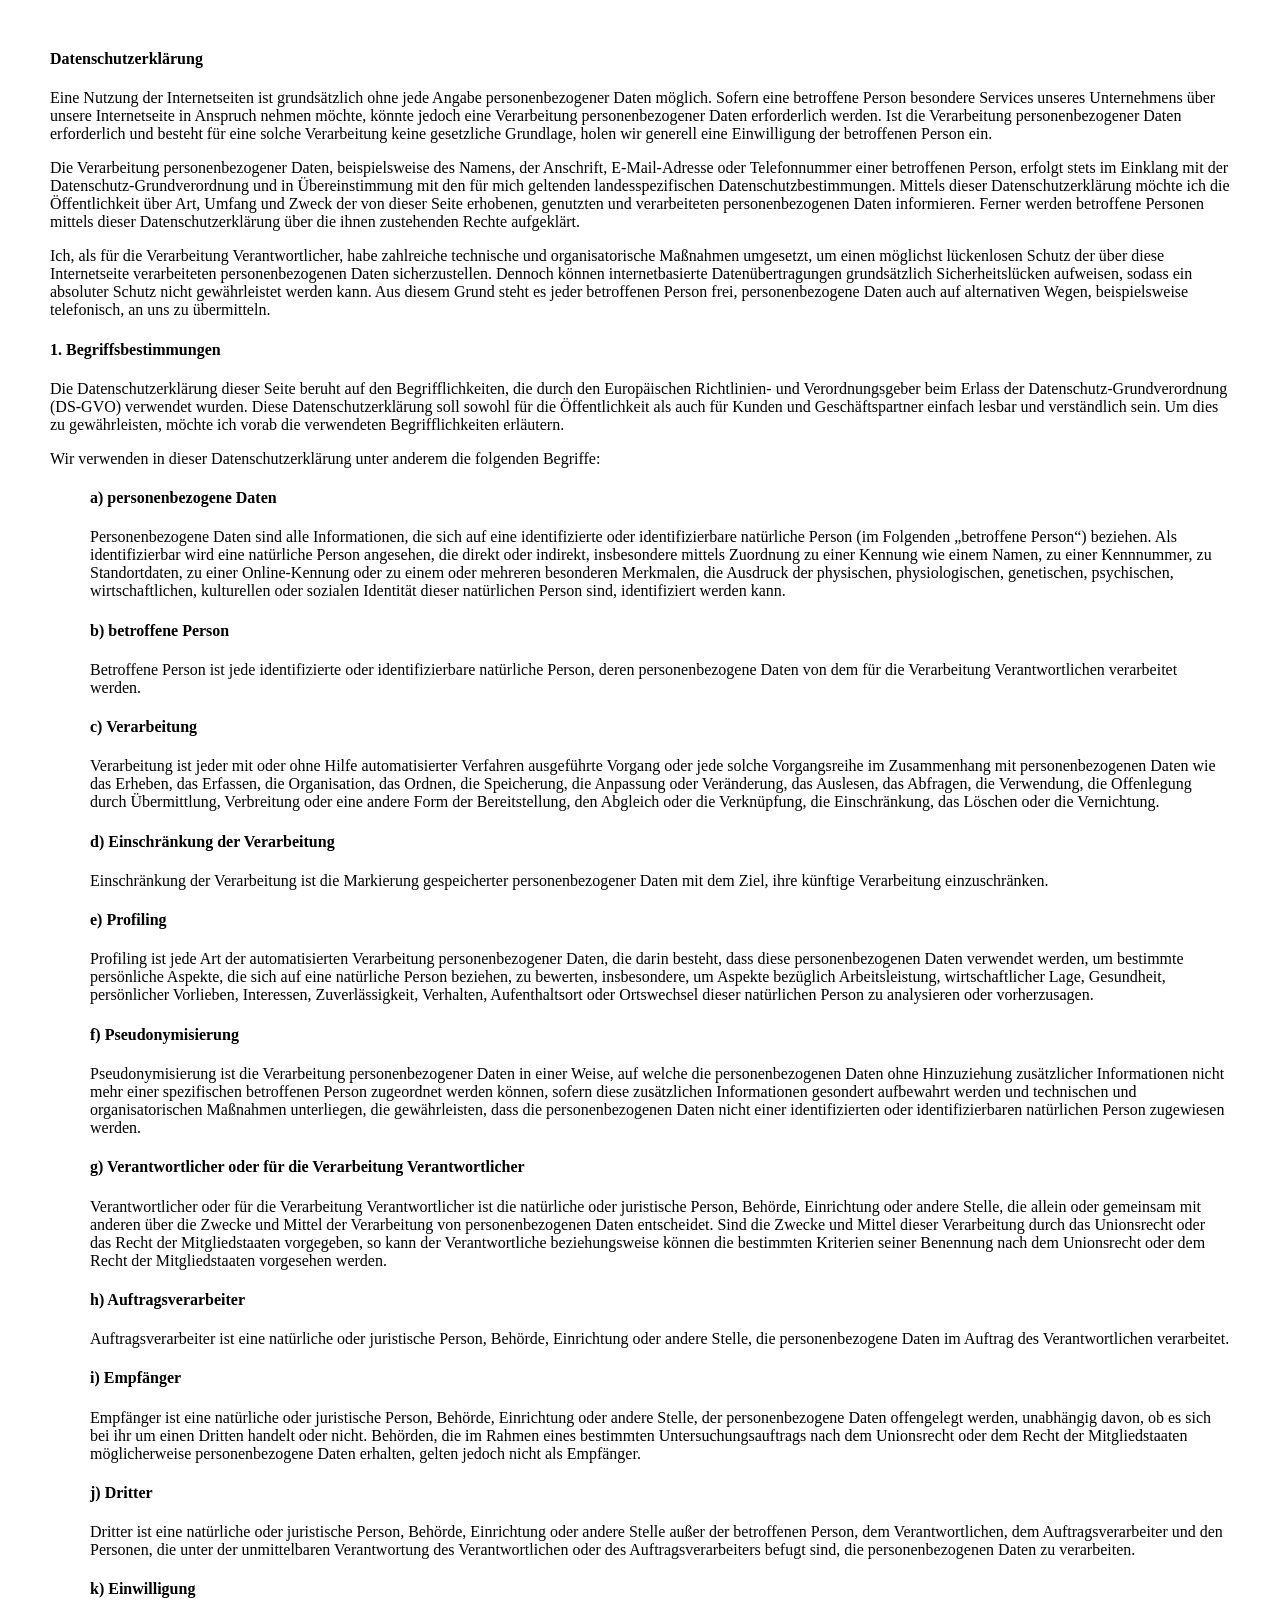
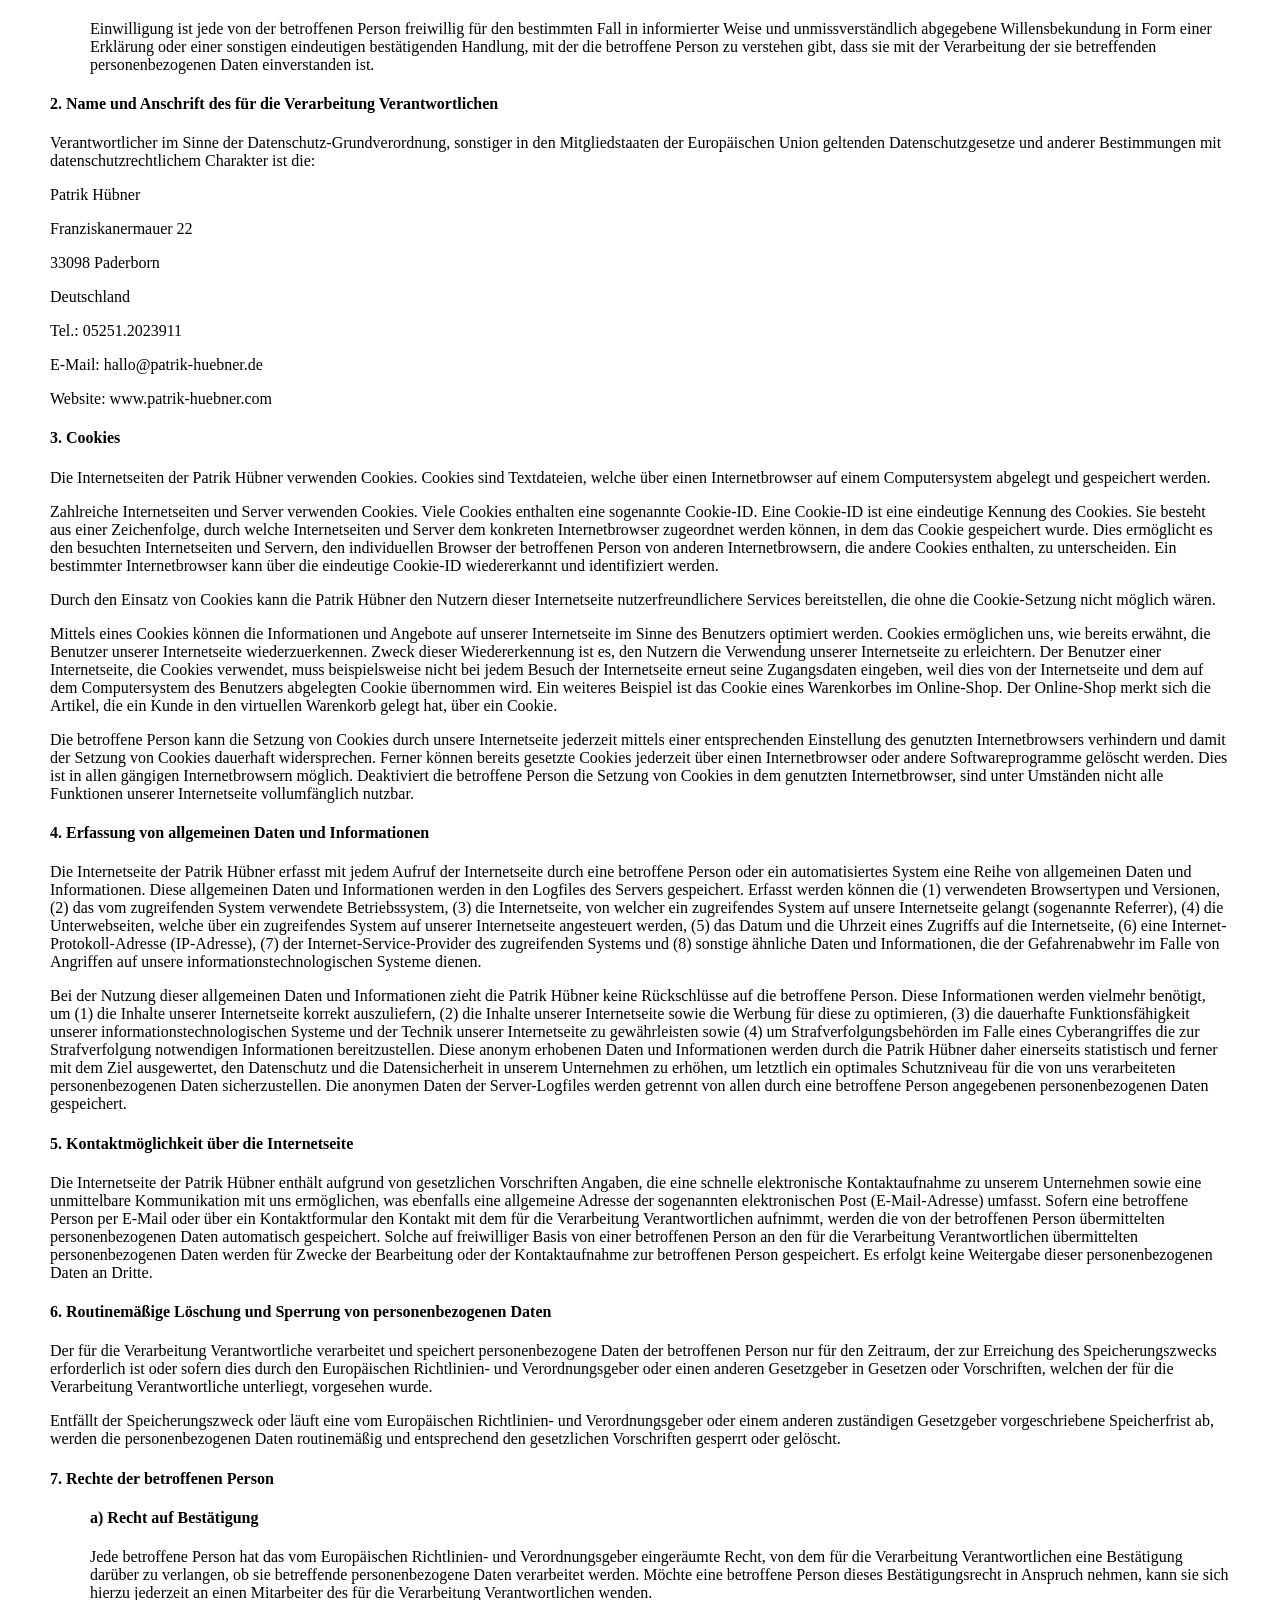
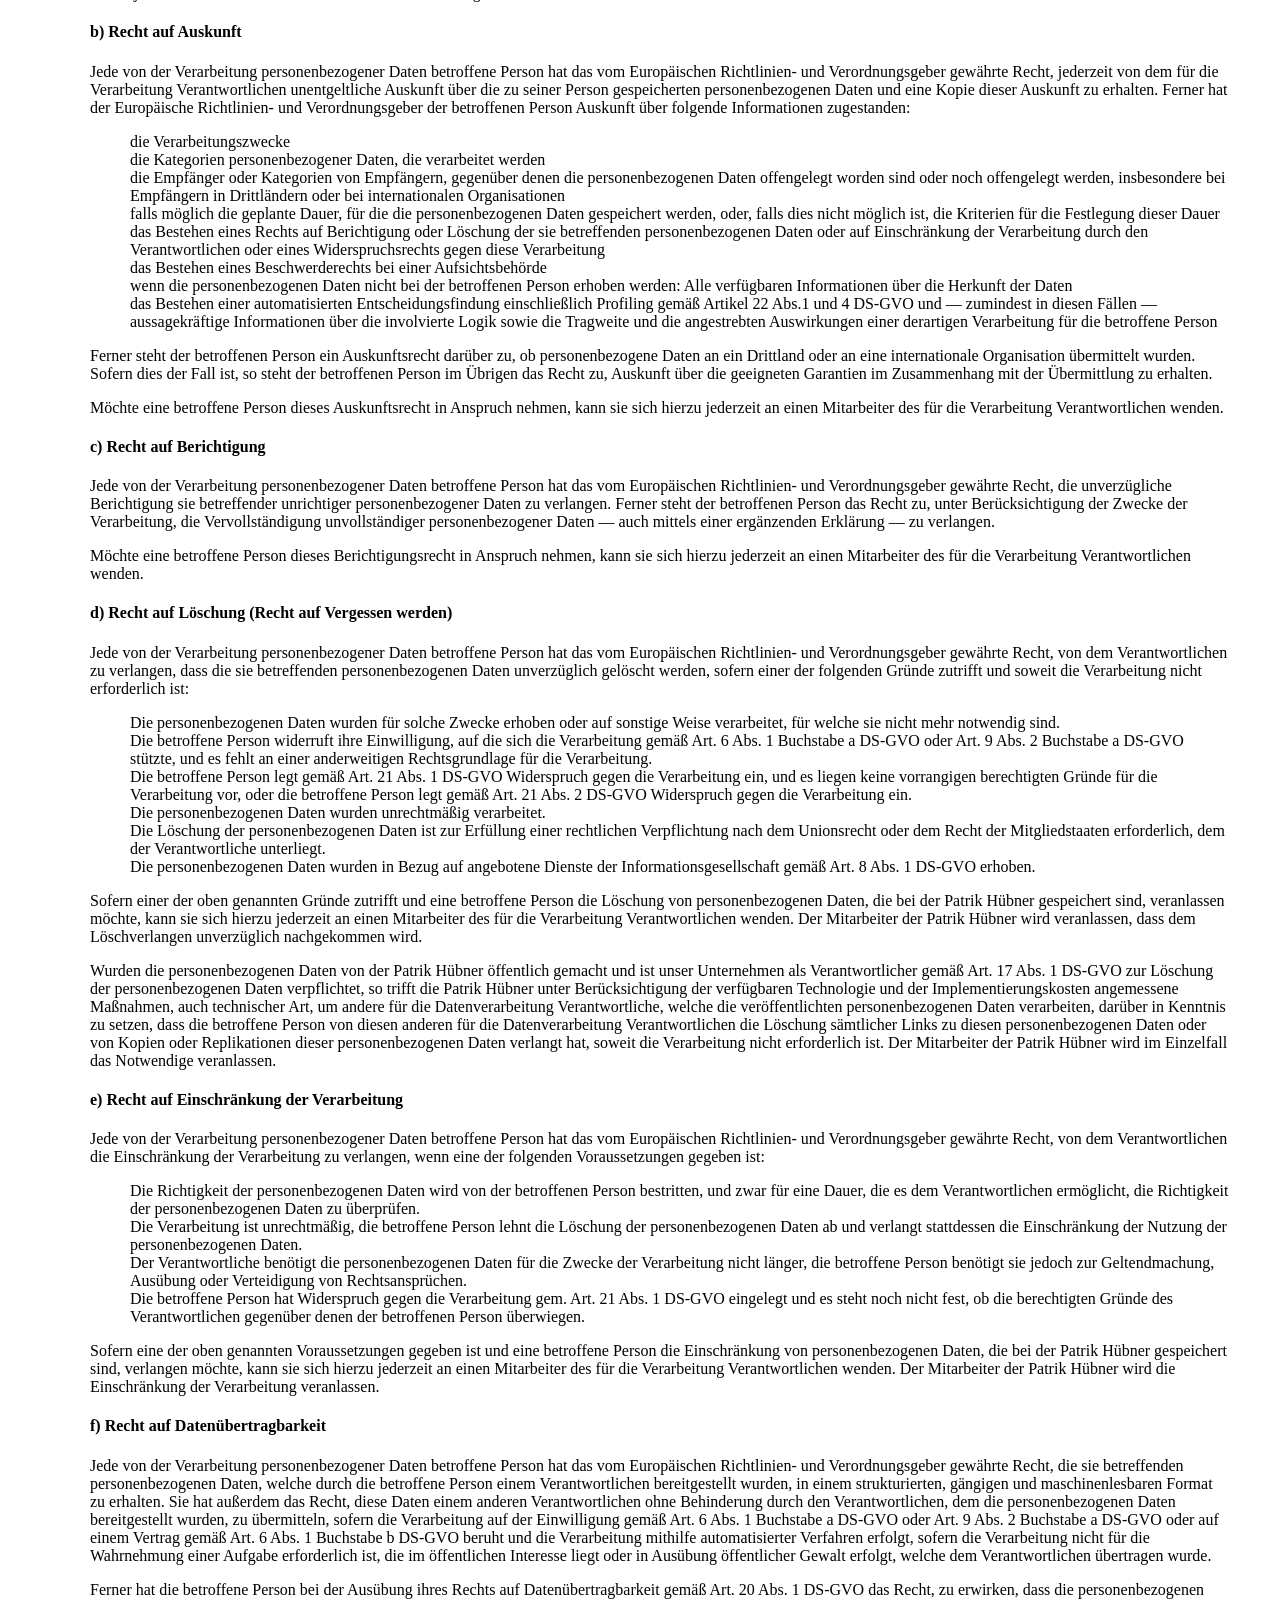
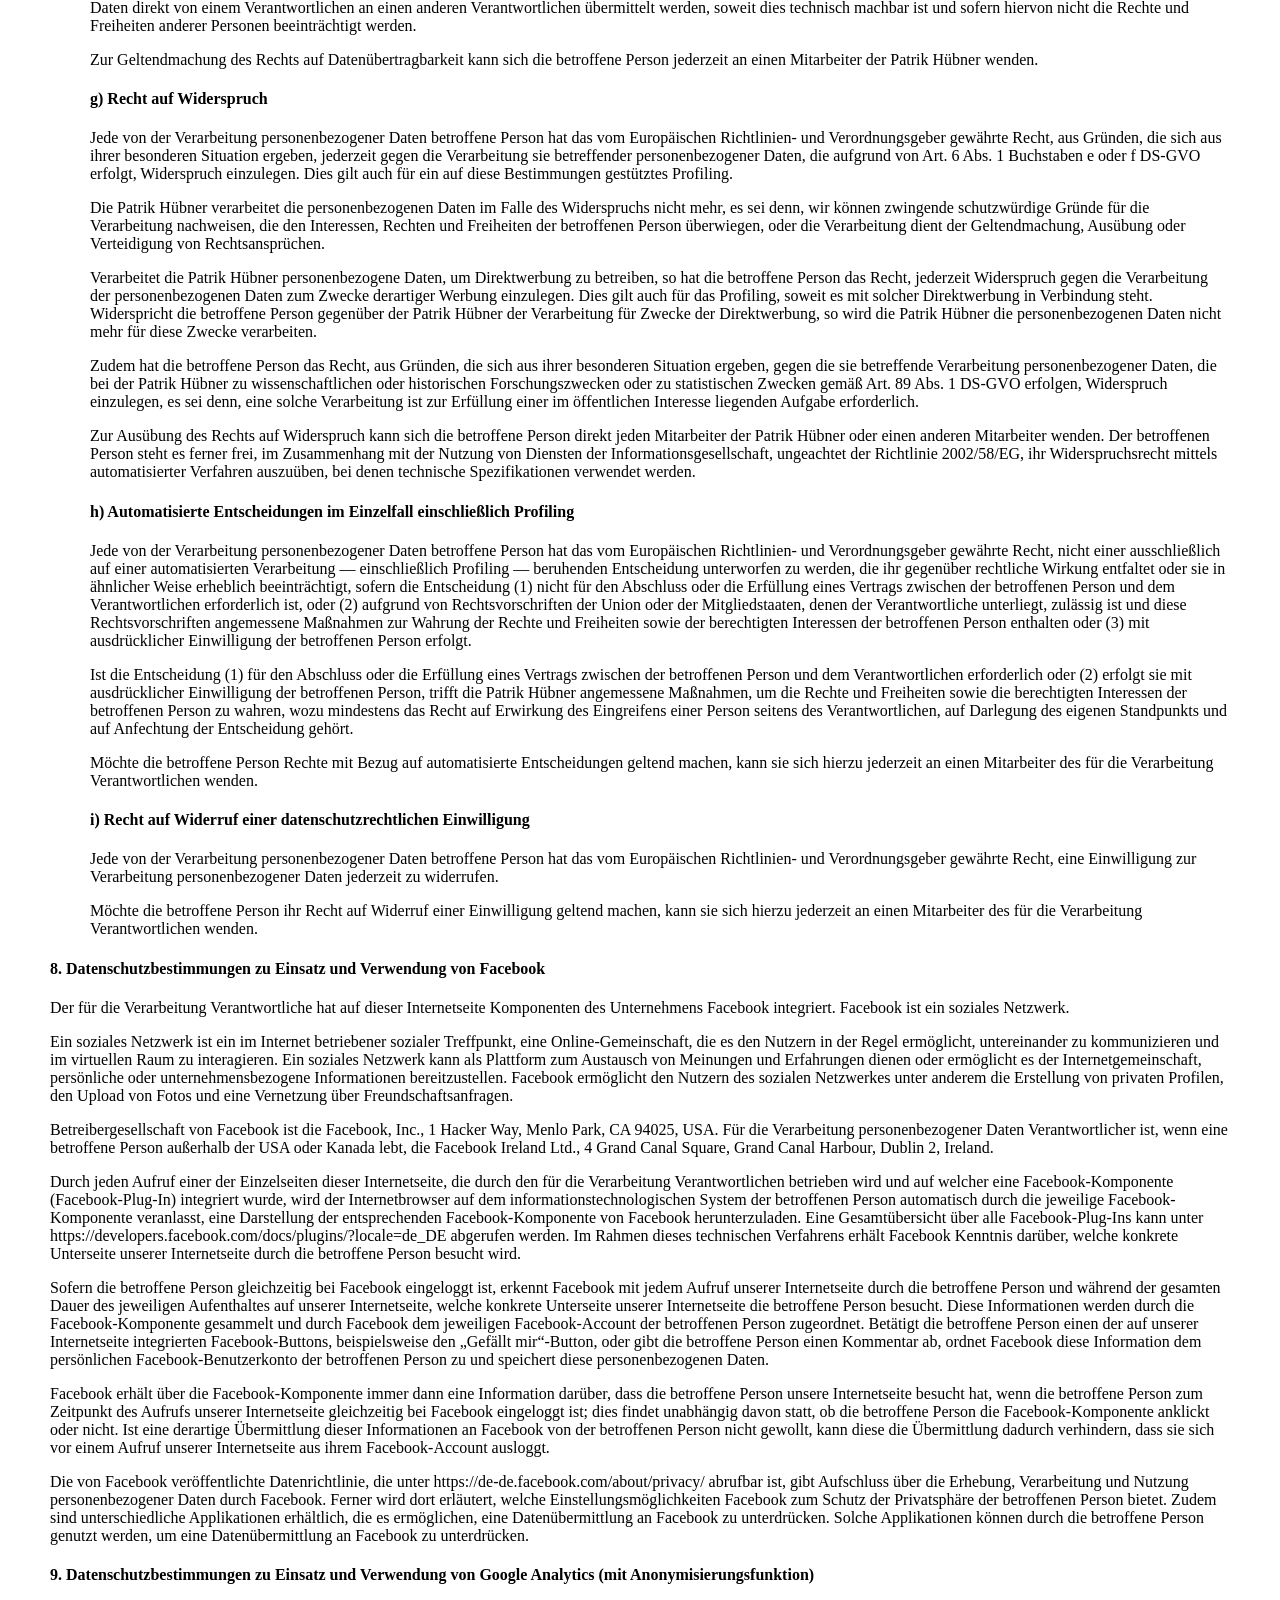
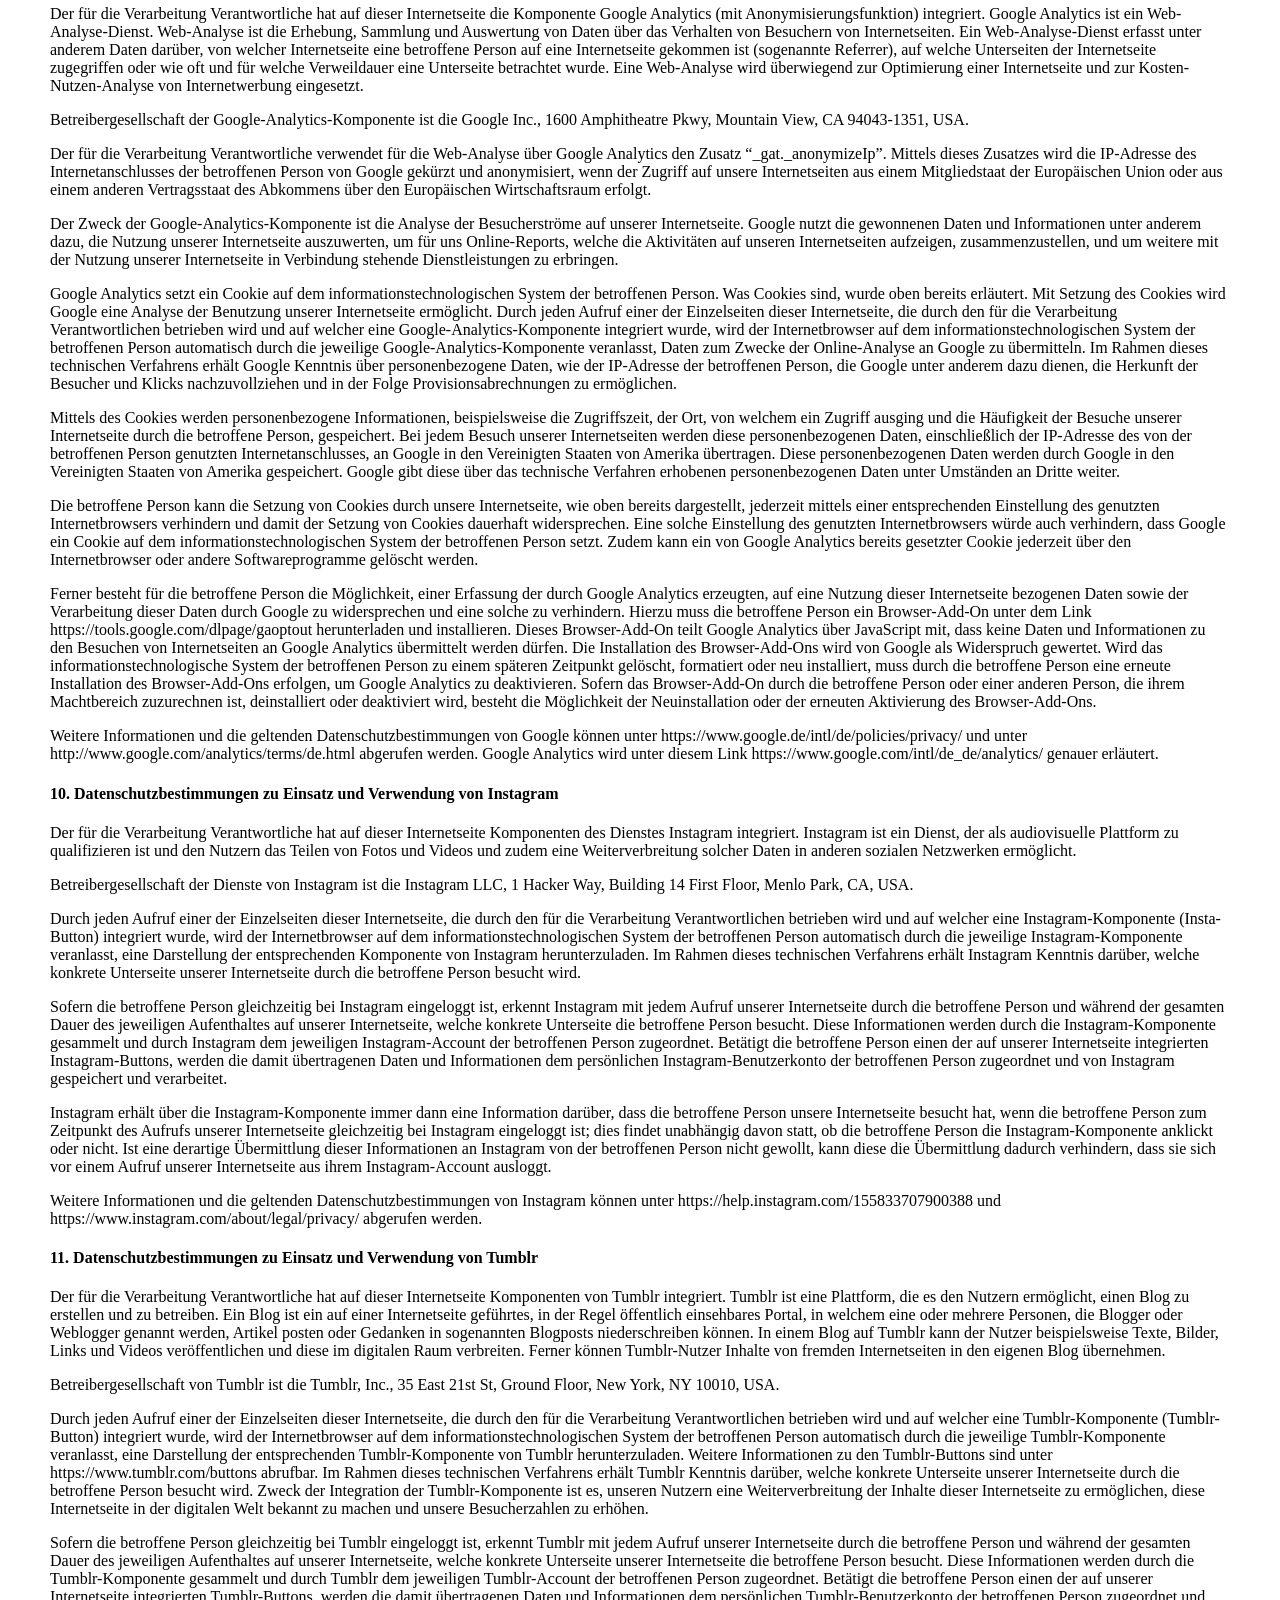
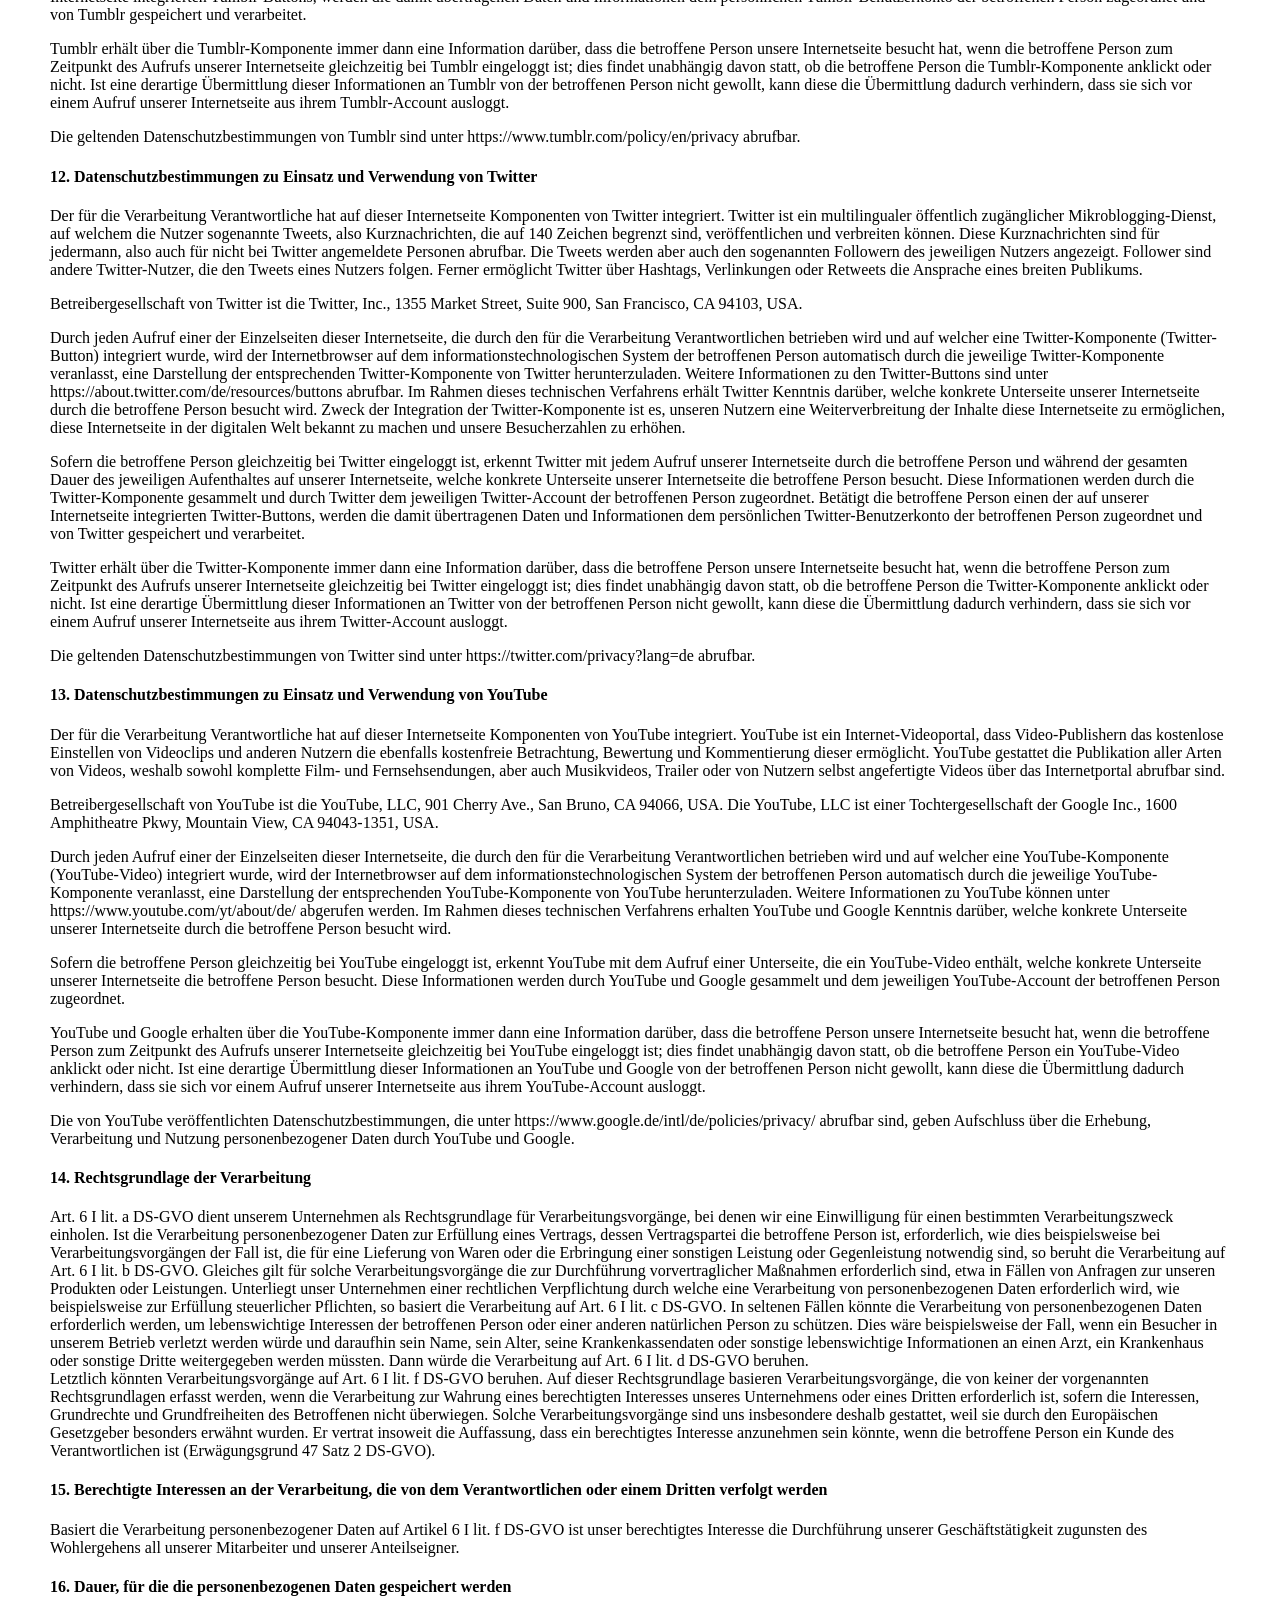
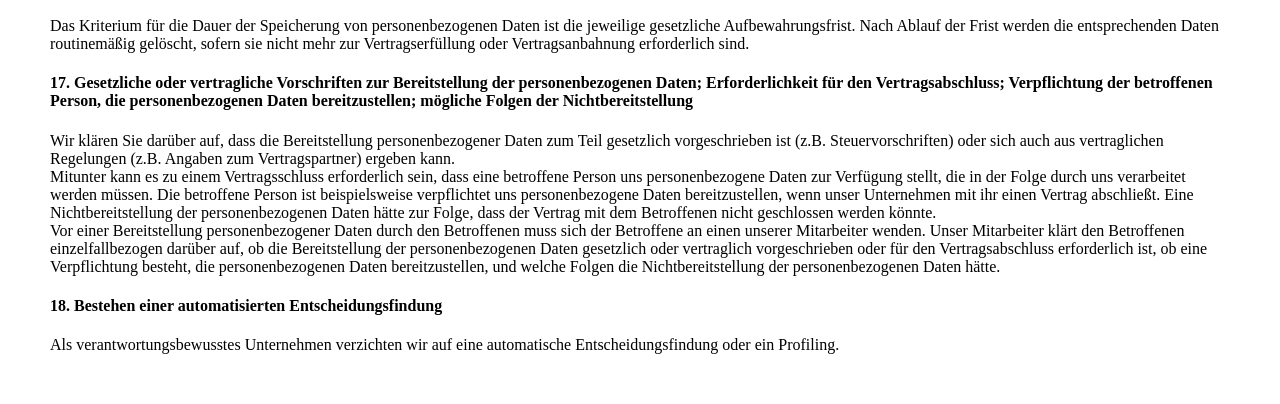
<file: datenschutz.html>
<!DOCTYPE html>
<html lang="en">


<!-- Mirrored from shutdown.gallery/datenschutz.html by HTTrack Website Copier/3.x [XR&CO'2014], Sun, 12 Apr 2026 15:52:36 GMT -->
<head>
    <meta charset="UTF-8">
    <meta http-equiv="Cache-control" content="max-age=0, no-cache, no-store, must-revalidate">
    <meta name="viewport" content="width=device-width, initial-scale=1.0">
    <meta http-equiv="X-UA-Compatible" content="ie=edge">
    <meta name="description" content="">
    <meta name="keywords" content="">
    <meta name="author" content="Patrik Huebner, www.patrik-huebner.com">
    <meta property="og:image" content="assets/images/APP_icons/openGraphImage.jpg" />
    <link rel="apple-touch-icon" sizes="180x180" href="assets/images/APP_icons/apple-touch-icon.png">
    <link rel="icon" type="image/png" href="assets/images/APP_icons/favicon-96x96.png" sizes="96x96">
    <title>SHUTDOWN.gallery - Impressum</title>

    <style>
        html,
        body {
            background: #fff
        }
    </style>

    <link rel="stylesheet" href="static.css">
</head>

<body>
    <h4>Datenschutzerklärung</h4>
    <p>Eine Nutzung der Internetseiten ist grundsätzlich ohne jede Angabe personenbezogener Daten möglich. Sofern eine
        betroffene Person besondere Services unseres Unternehmens über unsere Internetseite in Anspruch nehmen möchte,
        könnte jedoch eine Verarbeitung personenbezogener Daten erforderlich werden. Ist die Verarbeitung
        personenbezogener Daten erforderlich und besteht für eine solche Verarbeitung keine gesetzliche Grundlage, holen
        wir generell eine Einwilligung der betroffenen Person ein.</p>
    <p>Die Verarbeitung personenbezogener Daten, beispielsweise des Namens, der Anschrift, E-Mail-Adresse oder
        Telefonnummer einer betroffenen Person, erfolgt stets im Einklang mit der Datenschutz-Grundverordnung und in
        Übereinstimmung mit den für mich geltenden landesspezifischen Datenschutzbestimmungen. Mittels dieser
        Datenschutzerklärung möchte ich die Öffentlichkeit über Art, Umfang und Zweck der von dieser Seite erhobenen,
        genutzten und verarbeiteten personenbezogenen Daten informieren. Ferner werden betroffene Personen mittels
        dieser Datenschutzerklärung über die ihnen zustehenden Rechte aufgeklärt.</p>
    <p>Ich, als für die Verarbeitung Verantwortlicher, habe zahlreiche technische und organisatorische Maßnahmen
        umgesetzt, um einen möglichst lückenlosen Schutz der über diese Internetseite verarbeiteten personenbezogenen
        Daten sicherzustellen. Dennoch können internetbasierte Datenübertragungen grundsätzlich Sicherheitslücken
        aufweisen, sodass ein absoluter Schutz nicht gewährleistet werden kann. Aus diesem Grund steht es jeder
        betroffenen Person frei, personenbezogene Daten auch auf alternativen Wegen, beispielsweise telefonisch, an uns
        zu übermitteln.</p>
    <h4>1. Begriffsbestimmungen</h4>
    <p>Die Datenschutzerklärung dieser Seite beruht auf den Begrifflichkeiten, die durch den Europäischen Richtlinien-
        und Verordnungsgeber beim Erlass der Datenschutz-Grundverordnung (DS-GVO) verwendet wurden. Diese
        Datenschutzerklärung soll sowohl für die Öffentlichkeit als auch für Kunden und Geschäftspartner einfach lesbar
        und verständlich sein. Um dies zu gewährleisten, möchte ich vorab die verwendeten Begrifflichkeiten erläutern.
    </p>
    <p>Wir verwenden in dieser Datenschutzerklärung unter anderem die folgenden Begriffe:</p>
    <ul style="list-style: none;">
        <li>
            <h4>a) personenbezogene Daten</h4>
            <p>Personenbezogene Daten sind alle Informationen, die sich auf eine identifizierte oder identifizierbare
                natürliche Person (im Folgenden „betroffene Person“) beziehen. Als identifizierbar wird eine natürliche
                Person angesehen, die direkt oder indirekt, insbesondere mittels Zuordnung zu einer Kennung wie einem
                Namen, zu einer Kennnummer, zu Standortdaten, zu einer Online-Kennung oder zu einem oder mehreren
                besonderen Merkmalen, die Ausdruck der physischen, physiologischen, genetischen, psychischen,
                wirtschaftlichen, kulturellen oder sozialen Identität dieser natürlichen Person sind, identifiziert
                werden kann.
        </li>
        <li>
            <h4>b) betroffene Person</h4>
            <p>Betroffene Person ist jede identifizierte oder identifizierbare natürliche Person, deren personenbezogene
                Daten von dem für die Verarbeitung Verantwortlichen verarbeitet werden.
        </li>
        <li>
            <h4>c) Verarbeitung</h4>
            <p>Verarbeitung ist jeder mit oder ohne Hilfe automatisierter Verfahren ausgeführte Vorgang oder jede solche
                Vorgangsreihe im Zusammenhang mit personenbezogenen Daten wie das Erheben, das Erfassen, die
                Organisation, das Ordnen, die Speicherung, die Anpassung oder Veränderung, das Auslesen, das Abfragen,
                die Verwendung, die Offenlegung durch Übermittlung, Verbreitung oder eine andere Form der
                Bereitstellung, den Abgleich oder die Verknüpfung, die Einschränkung, das Löschen oder die Vernichtung.
        </li>
        <li>
            <h4>d) Einschränkung der Verarbeitung</h4>
            <p>Einschränkung der Verarbeitung ist die Markierung gespeicherter personenbezogener Daten mit dem Ziel,
                ihre künftige Verarbeitung einzuschränken.
        </li>
        <li>
            <h4>e) Profiling</h4>
            <p>Profiling ist jede Art der automatisierten Verarbeitung personenbezogener Daten, die darin besteht, dass
                diese personenbezogenen Daten verwendet werden, um bestimmte persönliche Aspekte, die sich auf eine
                natürliche Person beziehen, zu bewerten, insbesondere, um Aspekte bezüglich Arbeitsleistung,
                wirtschaftlicher Lage, Gesundheit, persönlicher Vorlieben, Interessen, Zuverlässigkeit, Verhalten,
                Aufenthaltsort oder Ortswechsel dieser natürlichen Person zu analysieren oder vorherzusagen.
        </li>
        <li>
            <h4>f) Pseudonymisierung</h4>
            <p>Pseudonymisierung ist die Verarbeitung personenbezogener Daten in einer Weise, auf welche die
                personenbezogenen Daten ohne Hinzuziehung zusätzlicher Informationen nicht mehr einer spezifischen
                betroffenen Person zugeordnet werden können, sofern diese zusätzlichen Informationen gesondert
                aufbewahrt werden und technischen und organisatorischen Maßnahmen unterliegen, die gewährleisten, dass
                die personenbezogenen Daten nicht einer identifizierten oder identifizierbaren natürlichen Person
                zugewiesen werden.
        </li>
        <li>
            <h4>g) Verantwortlicher oder für die Verarbeitung Verantwortlicher</h4>
            <p>Verantwortlicher oder für die Verarbeitung Verantwortlicher ist die natürliche oder juristische Person,
                Behörde, Einrichtung oder andere Stelle, die allein oder gemeinsam mit anderen über die Zwecke und
                Mittel der Verarbeitung von personenbezogenen Daten entscheidet. Sind die Zwecke und Mittel dieser
                Verarbeitung durch das Unionsrecht oder das Recht der Mitgliedstaaten vorgegeben, so kann der
                Verantwortliche beziehungsweise können die bestimmten Kriterien seiner Benennung nach dem Unionsrecht
                oder dem Recht der Mitgliedstaaten vorgesehen werden.
        </li>
        <li>
            <h4>h) Auftragsverarbeiter</h4>
            <p>Auftragsverarbeiter ist eine natürliche oder juristische Person, Behörde, Einrichtung oder andere Stelle,
                die personenbezogene Daten im Auftrag des Verantwortlichen verarbeitet.
        </li>
        <li>
            <h4>i) Empfänger</h4>
            <p>Empfänger ist eine natürliche oder juristische Person, Behörde, Einrichtung oder andere Stelle, der
                personenbezogene Daten offengelegt werden, unabhängig davon, ob es sich bei ihr um einen Dritten handelt
                oder nicht. Behörden, die im Rahmen eines bestimmten Untersuchungsauftrags nach dem Unionsrecht oder dem
                Recht der Mitgliedstaaten möglicherweise personenbezogene Daten erhalten, gelten jedoch nicht als
                Empfänger.
        </li>
        <li>
            <h4>j) Dritter</h4>
            <p>Dritter ist eine natürliche oder juristische Person, Behörde, Einrichtung oder andere Stelle außer der
                betroffenen Person, dem Verantwortlichen, dem Auftragsverarbeiter und den Personen, die unter der
                unmittelbaren Verantwortung des Verantwortlichen oder des Auftragsverarbeiters befugt sind, die
                personenbezogenen Daten zu verarbeiten.
        </li>
        <li>
            <h4>k) Einwilligung</h4>
            <p>Einwilligung ist jede von der betroffenen Person freiwillig für den bestimmten Fall in informierter Weise
                und unmissverständlich abgegebene Willensbekundung in Form einer Erklärung oder einer sonstigen
                eindeutigen bestätigenden Handlung, mit der die betroffene Person zu verstehen gibt, dass sie mit der
                Verarbeitung der sie betreffenden personenbezogenen Daten einverstanden ist.
        </li>
    </ul>
    <h4>2. Name und Anschrift des für die Verarbeitung Verantwortlichen</h4>
    <p>Verantwortlicher im Sinne der Datenschutz-Grundverordnung, sonstiger in den Mitgliedstaaten der Europäischen
        Union geltenden Datenschutzgesetze und anderer Bestimmungen mit datenschutzrechtlichem Charakter ist die:</p>
    <p>Patrik Hübner</p>
    <p>Franziskanermauer 22</p>
    <p>33098 Paderborn</p>
    <p>Deutschland</p>
    <p>Tel.: 05251.2023911</p>
    <p>E-Mail: hallo@patrik-huebner.de</p>
    <p>Website: www.patrik-huebner.com</p>
    <h4>3. Cookies</h4>
    <p>Die Internetseiten der Patrik Hübner verwenden Cookies. Cookies sind Textdateien, welche über einen
        Internetbrowser auf einem Computersystem abgelegt und gespeichert werden.</p>
    <p>Zahlreiche Internetseiten und Server verwenden Cookies. Viele Cookies enthalten eine sogenannte Cookie-ID. Eine
        Cookie-ID ist eine eindeutige Kennung des Cookies. Sie besteht aus einer Zeichenfolge, durch welche
        Internetseiten und Server dem konkreten Internetbrowser zugeordnet werden können, in dem das Cookie gespeichert
        wurde. Dies ermöglicht es den besuchten Internetseiten und Servern, den individuellen Browser der betroffenen
        Person von anderen Internetbrowsern, die andere Cookies enthalten, zu unterscheiden. Ein bestimmter
        Internetbrowser kann über die eindeutige Cookie-ID wiedererkannt und identifiziert werden.</p>
    <p>Durch den Einsatz von Cookies kann die Patrik Hübner den Nutzern dieser Internetseite nutzerfreundlichere
        Services bereitstellen, die ohne die Cookie-Setzung nicht möglich wären.</p>
    <p>Mittels eines Cookies können die Informationen und Angebote auf unserer Internetseite im Sinne des Benutzers
        optimiert werden. Cookies ermöglichen uns, wie bereits erwähnt, die Benutzer unserer Internetseite
        wiederzuerkennen. Zweck dieser Wiedererkennung ist es, den Nutzern die Verwendung unserer Internetseite zu
        erleichtern. Der Benutzer einer Internetseite, die Cookies verwendet, muss beispielsweise nicht bei jedem Besuch
        der Internetseite erneut seine Zugangsdaten eingeben, weil dies von der Internetseite und dem auf dem
        Computersystem des Benutzers abgelegten Cookie übernommen wird. Ein weiteres Beispiel ist das Cookie eines
        Warenkorbes im Online-Shop. Der Online-Shop merkt sich die Artikel, die ein Kunde in den virtuellen Warenkorb
        gelegt hat, über ein Cookie.</p>
    <p>Die betroffene Person kann die Setzung von Cookies durch unsere Internetseite jederzeit mittels einer
        entsprechenden Einstellung des genutzten Internetbrowsers verhindern und damit der Setzung von Cookies dauerhaft
        widersprechen. Ferner können bereits gesetzte Cookies jederzeit über einen Internetbrowser oder andere
        Softwareprogramme gelöscht werden. Dies ist in allen gängigen Internetbrowsern möglich. Deaktiviert die
        betroffene Person die Setzung von Cookies in dem genutzten Internetbrowser, sind unter Umständen nicht alle
        Funktionen unserer Internetseite vollumfänglich nutzbar.</p>
    <h4>4. Erfassung von allgemeinen Daten und Informationen</h4>
    <p>Die Internetseite der Patrik Hübner erfasst mit jedem Aufruf der Internetseite durch eine betroffene Person oder
        ein automatisiertes System eine Reihe von allgemeinen Daten und Informationen. Diese allgemeinen Daten und
        Informationen werden in den Logfiles des Servers gespeichert. Erfasst werden können die (1) verwendeten
        Browsertypen und Versionen, (2) das vom zugreifenden System verwendete Betriebssystem, (3) die Internetseite,
        von welcher ein zugreifendes System auf unsere Internetseite gelangt (sogenannte Referrer), (4) die
        Unterwebseiten, welche über ein zugreifendes System auf unserer Internetseite angesteuert werden, (5) das Datum
        und die Uhrzeit eines Zugriffs auf die Internetseite, (6) eine Internet-Protokoll-Adresse (IP-Adresse), (7) der
        Internet-Service-Provider des zugreifenden Systems und (8) sonstige ähnliche Daten und Informationen, die der
        Gefahrenabwehr im Falle von Angriffen auf unsere informationstechnologischen Systeme dienen.</p>
    <p>Bei der Nutzung dieser allgemeinen Daten und Informationen zieht die Patrik Hübner keine Rückschlüsse auf die
        betroffene Person. Diese Informationen werden vielmehr benötigt, um (1) die Inhalte unserer Internetseite
        korrekt auszuliefern, (2) die Inhalte unserer Internetseite sowie die Werbung für diese zu optimieren, (3) die
        dauerhafte Funktionsfähigkeit unserer informationstechnologischen Systeme und der Technik unserer Internetseite
        zu gewährleisten sowie (4) um Strafverfolgungsbehörden im Falle eines Cyberangriffes die zur Strafverfolgung
        notwendigen Informationen bereitzustellen. Diese anonym erhobenen Daten und Informationen werden durch die
        Patrik Hübner daher einerseits statistisch und ferner mit dem Ziel ausgewertet, den Datenschutz und die
        Datensicherheit in unserem Unternehmen zu erhöhen, um letztlich ein optimales Schutzniveau für die von uns
        verarbeiteten personenbezogenen Daten sicherzustellen. Die anonymen Daten der Server-Logfiles werden getrennt
        von allen durch eine betroffene Person angegebenen personenbezogenen Daten gespeichert.</p>
    <h4>5. Kontaktmöglichkeit über die Internetseite</h4>
    <p>Die Internetseite der Patrik Hübner enthält aufgrund von gesetzlichen Vorschriften Angaben, die eine schnelle
        elektronische Kontaktaufnahme zu unserem Unternehmen sowie eine unmittelbare Kommunikation mit uns ermöglichen,
        was ebenfalls eine allgemeine Adresse der sogenannten elektronischen Post (E-Mail-Adresse) umfasst. Sofern eine
        betroffene Person per E-Mail oder über ein Kontaktformular den Kontakt mit dem für die Verarbeitung
        Verantwortlichen aufnimmt, werden die von der betroffenen Person übermittelten personenbezogenen Daten
        automatisch gespeichert. Solche auf freiwilliger Basis von einer betroffenen Person an den für die Verarbeitung
        Verantwortlichen übermittelten personenbezogenen Daten werden für Zwecke der Bearbeitung oder der
        Kontaktaufnahme zur betroffenen Person gespeichert. Es erfolgt keine Weitergabe dieser personenbezogenen Daten
        an Dritte.</p>
    <h4>6. Routinemäßige Löschung und Sperrung von personenbezogenen Daten</h4>
    <p>Der für die Verarbeitung Verantwortliche verarbeitet und speichert personenbezogene Daten der betroffenen Person
        nur für den Zeitraum, der zur Erreichung des Speicherungszwecks erforderlich ist oder sofern dies durch den
        Europäischen Richtlinien- und Verordnungsgeber oder einen anderen Gesetzgeber in Gesetzen oder Vorschriften,
        welchen der für die Verarbeitung Verantwortliche unterliegt, vorgesehen wurde.</p>
    <p>Entfällt der Speicherungszweck oder läuft eine vom Europäischen Richtlinien- und Verordnungsgeber oder einem
        anderen zuständigen Gesetzgeber vorgeschriebene Speicherfrist ab, werden die personenbezogenen Daten
        routinemäßig und entsprechend den gesetzlichen Vorschriften gesperrt oder gelöscht.</p>
    <h4>7. Rechte der betroffenen Person</h4>
    <ul style="list-style: none;">
        <li>
            <h4>a) Recht auf Bestätigung</h4>
            <p>Jede betroffene Person hat das vom Europäischen Richtlinien- und Verordnungsgeber eingeräumte Recht, von
                dem für die Verarbeitung Verantwortlichen eine Bestätigung darüber zu verlangen, ob sie betreffende
                personenbezogene Daten verarbeitet werden. Möchte eine betroffene Person dieses Bestätigungsrecht in
                Anspruch nehmen, kann sie sich hierzu jederzeit an einen Mitarbeiter des für die Verarbeitung
                Verantwortlichen wenden.
        </li>
        <li>
            <h4>b) Recht auf Auskunft</h4>
            <p>Jede von der Verarbeitung personenbezogener Daten betroffene Person hat das vom Europäischen Richtlinien-
                und Verordnungsgeber gewährte Recht, jederzeit von dem für die Verarbeitung Verantwortlichen
                unentgeltliche Auskunft über die zu seiner Person gespeicherten personenbezogenen Daten und eine Kopie
                dieser Auskunft zu erhalten. Ferner hat der Europäische Richtlinien- und Verordnungsgeber der
                betroffenen Person Auskunft über folgende Informationen zugestanden:</p>
            <ul style="list-style: none;">
                <li>die Verarbeitungszwecke</li>
                <li>die Kategorien personenbezogener Daten, die verarbeitet werden</li>
                <li>die Empfänger oder Kategorien von Empfängern, gegenüber denen die personenbezogenen Daten
                    offengelegt worden sind oder noch offengelegt werden, insbesondere bei Empfängern in Drittländern
                    oder bei internationalen Organisationen</li>
                <li>falls möglich die geplante Dauer, für die die personenbezogenen Daten gespeichert werden, oder,
                    falls dies nicht möglich ist, die Kriterien für die Festlegung dieser Dauer</li>
                <li>das Bestehen eines Rechts auf Berichtigung oder Löschung der sie betreffenden personenbezogenen
                    Daten oder auf Einschränkung der Verarbeitung durch den Verantwortlichen oder eines
                    Widerspruchsrechts gegen diese Verarbeitung</li>
                <li>das Bestehen eines Beschwerderechts bei einer Aufsichtsbehörde</li>
                <li>wenn die personenbezogenen Daten nicht bei der betroffenen Person erhoben werden: Alle verfügbaren
                    Informationen über die Herkunft der Daten</li>
                <li>das Bestehen einer automatisierten Entscheidungsfindung einschließlich Profiling gemäß Artikel 22
                    Abs.1 und 4 DS-GVO und — zumindest in diesen Fällen — aussagekräftige Informationen über die
                    involvierte Logik sowie die Tragweite und die angestrebten Auswirkungen einer derartigen
                    Verarbeitung für die betroffene Person</li>
            </ul>
            <p>Ferner steht der betroffenen Person ein Auskunftsrecht darüber zu, ob personenbezogene Daten an ein
                Drittland oder an eine internationale Organisation übermittelt wurden. Sofern dies der Fall ist, so
                steht der betroffenen Person im Übrigen das Recht zu, Auskunft über die geeigneten Garantien im
                Zusammenhang mit der Übermittlung zu erhalten.</p>
            <p>Möchte eine betroffene Person dieses Auskunftsrecht in Anspruch nehmen, kann sie sich hierzu jederzeit an
                einen Mitarbeiter des für die Verarbeitung Verantwortlichen wenden.
        </li>
        <li>
            <h4>c) Recht auf Berichtigung</h4>
            <p>Jede von der Verarbeitung personenbezogener Daten betroffene Person hat das vom Europäischen Richtlinien-
                und Verordnungsgeber gewährte Recht, die unverzügliche Berichtigung sie betreffender unrichtiger
                personenbezogener Daten zu verlangen. Ferner steht der betroffenen Person das Recht zu, unter
                Berücksichtigung der Zwecke der Verarbeitung, die Vervollständigung unvollständiger personenbezogener
                Daten — auch mittels einer ergänzenden Erklärung — zu verlangen.</p>
            <p>Möchte eine betroffene Person dieses Berichtigungsrecht in Anspruch nehmen, kann sie sich hierzu
                jederzeit an einen Mitarbeiter des für die Verarbeitung Verantwortlichen wenden.
        </li>
        <li>
            <h4>d) Recht auf Löschung (Recht auf Vergessen werden)</h4>
            <p>Jede von der Verarbeitung personenbezogener Daten betroffene Person hat das vom Europäischen Richtlinien-
                und Verordnungsgeber gewährte Recht, von dem Verantwortlichen zu verlangen, dass die sie betreffenden
                personenbezogenen Daten unverzüglich gelöscht werden, sofern einer der folgenden Gründe zutrifft und
                soweit die Verarbeitung nicht erforderlich ist:</p>
            <ul style="list-style: none;">
                <li>Die personenbezogenen Daten wurden für solche Zwecke erhoben oder auf sonstige Weise verarbeitet,
                    für welche sie nicht mehr notwendig sind.</li>
                <li>Die betroffene Person widerruft ihre Einwilligung, auf die sich die Verarbeitung gemäß Art. 6 Abs. 1
                    Buchstabe a DS-GVO oder Art. 9 Abs. 2 Buchstabe a DS-GVO stützte, und es fehlt an einer
                    anderweitigen Rechtsgrundlage für die Verarbeitung.</li>
                <li>Die betroffene Person legt gemäß Art. 21 Abs. 1 DS-GVO Widerspruch gegen die Verarbeitung ein, und
                    es liegen keine vorrangigen berechtigten Gründe für die Verarbeitung vor, oder die betroffene Person
                    legt gemäß Art. 21 Abs. 2 DS-GVO Widerspruch gegen die Verarbeitung ein.</li>
                <li>Die personenbezogenen Daten wurden unrechtmäßig verarbeitet.</li>
                <li>Die Löschung der personenbezogenen Daten ist zur Erfüllung einer rechtlichen Verpflichtung nach dem
                    Unionsrecht oder dem Recht der Mitgliedstaaten erforderlich, dem der Verantwortliche unterliegt.
                </li>
                <li>Die personenbezogenen Daten wurden in Bezug auf angebotene Dienste der Informationsgesellschaft
                    gemäß Art. 8 Abs. 1 DS-GVO erhoben.</li>
            </ul>
            <p>Sofern einer der oben genannten Gründe zutrifft und eine betroffene Person die Löschung von
                personenbezogenen Daten, die bei der Patrik Hübner gespeichert sind, veranlassen möchte, kann sie sich
                hierzu jederzeit an einen Mitarbeiter des für die Verarbeitung Verantwortlichen wenden. Der Mitarbeiter
                der Patrik Hübner wird veranlassen, dass dem Löschverlangen unverzüglich nachgekommen wird.</p>
            <p>Wurden die personenbezogenen Daten von der Patrik Hübner öffentlich gemacht und ist unser Unternehmen als
                Verantwortlicher gemäß Art. 17 Abs. 1 DS-GVO zur Löschung der personenbezogenen Daten verpflichtet, so
                trifft die Patrik Hübner unter Berücksichtigung der verfügbaren Technologie und der
                Implementierungskosten angemessene Maßnahmen, auch technischer Art, um andere für die Datenverarbeitung
                Verantwortliche, welche die veröffentlichten personenbezogenen Daten verarbeiten, darüber in Kenntnis zu
                setzen, dass die betroffene Person von diesen anderen für die Datenverarbeitung Verantwortlichen die
                Löschung sämtlicher Links zu diesen personenbezogenen Daten oder von Kopien oder Replikationen dieser
                personenbezogenen Daten verlangt hat, soweit die Verarbeitung nicht erforderlich ist. Der Mitarbeiter
                der Patrik Hübner wird im Einzelfall das Notwendige veranlassen.
        </li>
        <li>
            <h4>e) Recht auf Einschränkung der Verarbeitung</h4>
            <p>Jede von der Verarbeitung personenbezogener Daten betroffene Person hat das vom Europäischen Richtlinien-
                und Verordnungsgeber gewährte Recht, von dem Verantwortlichen die Einschränkung der Verarbeitung zu
                verlangen, wenn eine der folgenden Voraussetzungen gegeben ist:</p>
            <ul style="list-style: none;">
                <li>Die Richtigkeit der personenbezogenen Daten wird von der betroffenen Person bestritten, und zwar für
                    eine Dauer, die es dem Verantwortlichen ermöglicht, die Richtigkeit der personenbezogenen Daten zu
                    überprüfen.</li>
                <li>Die Verarbeitung ist unrechtmäßig, die betroffene Person lehnt die Löschung der personenbezogenen
                    Daten ab und verlangt stattdessen die Einschränkung der Nutzung der personenbezogenen Daten.</li>
                <li>Der Verantwortliche benötigt die personenbezogenen Daten für die Zwecke der Verarbeitung nicht
                    länger, die betroffene Person benötigt sie jedoch zur Geltendmachung, Ausübung oder Verteidigung von
                    Rechtsansprüchen.</li>
                <li>Die betroffene Person hat Widerspruch gegen die Verarbeitung gem. Art. 21 Abs. 1 DS-GVO eingelegt
                    und es steht noch nicht fest, ob die berechtigten Gründe des Verantwortlichen gegenüber denen der
                    betroffenen Person überwiegen.</li>
            </ul>
            <p>Sofern eine der oben genannten Voraussetzungen gegeben ist und eine betroffene Person die Einschränkung
                von personenbezogenen Daten, die bei der Patrik Hübner gespeichert sind, verlangen möchte, kann sie sich
                hierzu jederzeit an einen Mitarbeiter des für die Verarbeitung Verantwortlichen wenden. Der Mitarbeiter
                der Patrik Hübner wird die Einschränkung der Verarbeitung veranlassen.
        </li>
        <li>
            <h4>f) Recht auf Datenübertragbarkeit</h4>
            <p>Jede von der Verarbeitung personenbezogener Daten betroffene Person hat das vom Europäischen Richtlinien-
                und Verordnungsgeber gewährte Recht, die sie betreffenden personenbezogenen Daten, welche durch die
                betroffene Person einem Verantwortlichen bereitgestellt wurden, in einem strukturierten, gängigen und
                maschinenlesbaren Format zu erhalten. Sie hat außerdem das Recht, diese Daten einem anderen
                Verantwortlichen ohne Behinderung durch den Verantwortlichen, dem die personenbezogenen Daten
                bereitgestellt wurden, zu übermitteln, sofern die Verarbeitung auf der Einwilligung gemäß Art. 6 Abs. 1
                Buchstabe a DS-GVO oder Art. 9 Abs. 2 Buchstabe a DS-GVO oder auf einem Vertrag gemäß Art. 6 Abs. 1
                Buchstabe b DS-GVO beruht und die Verarbeitung mithilfe automatisierter Verfahren erfolgt, sofern die
                Verarbeitung nicht für die Wahrnehmung einer Aufgabe erforderlich ist, die im öffentlichen Interesse
                liegt oder in Ausübung öffentlicher Gewalt erfolgt, welche dem Verantwortlichen übertragen wurde.</p>
            <p>Ferner hat die betroffene Person bei der Ausübung ihres Rechts auf Datenübertragbarkeit gemäß Art. 20
                Abs. 1 DS-GVO das Recht, zu erwirken, dass die personenbezogenen Daten direkt von einem Verantwortlichen
                an einen anderen Verantwortlichen übermittelt werden, soweit dies technisch machbar ist und sofern
                hiervon nicht die Rechte und Freiheiten anderer Personen beeinträchtigt werden.</p>
            <p>Zur Geltendmachung des Rechts auf Datenübertragbarkeit kann sich die betroffene Person jederzeit an einen
                Mitarbeiter der Patrik Hübner wenden.
        </li>
        <li>
            <h4>g) Recht auf Widerspruch</h4>
            <p>Jede von der Verarbeitung personenbezogener Daten betroffene Person hat das vom Europäischen Richtlinien-
                und Verordnungsgeber gewährte Recht, aus Gründen, die sich aus ihrer besonderen Situation ergeben,
                jederzeit gegen die Verarbeitung sie betreffender personenbezogener Daten, die aufgrund von Art. 6 Abs.
                1 Buchstaben e oder f DS-GVO erfolgt, Widerspruch einzulegen. Dies gilt auch für ein auf diese
                Bestimmungen gestütztes Profiling.</p>
            <p>Die Patrik Hübner verarbeitet die personenbezogenen Daten im Falle des Widerspruchs nicht mehr, es sei
                denn, wir können zwingende schutzwürdige Gründe für die Verarbeitung nachweisen, die den Interessen,
                Rechten und Freiheiten der betroffenen Person überwiegen, oder die Verarbeitung dient der
                Geltendmachung, Ausübung oder Verteidigung von Rechtsansprüchen.</p>
            <p>Verarbeitet die Patrik Hübner personenbezogene Daten, um Direktwerbung zu betreiben, so hat die
                betroffene Person das Recht, jederzeit Widerspruch gegen die Verarbeitung der personenbezogenen Daten
                zum Zwecke derartiger Werbung einzulegen. Dies gilt auch für das Profiling, soweit es mit solcher
                Direktwerbung in Verbindung steht. Widerspricht die betroffene Person gegenüber der Patrik Hübner der
                Verarbeitung für Zwecke der Direktwerbung, so wird die Patrik Hübner die personenbezogenen Daten nicht
                mehr für diese Zwecke verarbeiten.</p>
            <p>Zudem hat die betroffene Person das Recht, aus Gründen, die sich aus ihrer besonderen Situation ergeben,
                gegen die sie betreffende Verarbeitung personenbezogener Daten, die bei der Patrik Hübner zu
                wissenschaftlichen oder historischen Forschungszwecken oder zu statistischen Zwecken gemäß Art. 89 Abs.
                1 DS-GVO erfolgen, Widerspruch einzulegen, es sei denn, eine solche Verarbeitung ist zur Erfüllung einer
                im öffentlichen Interesse liegenden Aufgabe erforderlich.</p>
            <p>Zur Ausübung des Rechts auf Widerspruch kann sich die betroffene Person direkt jeden Mitarbeiter der
                Patrik Hübner oder einen anderen Mitarbeiter wenden. Der betroffenen Person steht es ferner frei, im
                Zusammenhang mit der Nutzung von Diensten der Informationsgesellschaft, ungeachtet der Richtlinie
                2002/58/EG, ihr Widerspruchsrecht mittels automatisierter Verfahren auszuüben, bei denen technische
                Spezifikationen verwendet werden.
        </li>
        <li>
            <h4>h) Automatisierte Entscheidungen im Einzelfall einschließlich Profiling</h4>
            <p>Jede von der Verarbeitung personenbezogener Daten betroffene Person hat das vom Europäischen Richtlinien-
                und Verordnungsgeber gewährte Recht, nicht einer ausschließlich auf einer automatisierten Verarbeitung —
                einschließlich Profiling — beruhenden Entscheidung unterworfen zu werden, die ihr gegenüber rechtliche
                Wirkung entfaltet oder sie in ähnlicher Weise erheblich beeinträchtigt, sofern die Entscheidung (1)
                nicht für den Abschluss oder die Erfüllung eines Vertrags zwischen der betroffenen Person und dem
                Verantwortlichen erforderlich ist, oder (2) aufgrund von Rechtsvorschriften der Union oder der
                Mitgliedstaaten, denen der Verantwortliche unterliegt, zulässig ist und diese Rechtsvorschriften
                angemessene Maßnahmen zur Wahrung der Rechte und Freiheiten sowie der berechtigten Interessen der
                betroffenen Person enthalten oder (3) mit ausdrücklicher Einwilligung der betroffenen Person erfolgt.
            </p>
            <p>Ist die Entscheidung (1) für den Abschluss oder die Erfüllung eines Vertrags zwischen der betroffenen
                Person und dem Verantwortlichen erforderlich oder (2) erfolgt sie mit ausdrücklicher Einwilligung der
                betroffenen Person, trifft die Patrik Hübner angemessene Maßnahmen, um die Rechte und Freiheiten sowie
                die berechtigten Interessen der betroffenen Person zu wahren, wozu mindestens das Recht auf Erwirkung
                des Eingreifens einer Person seitens des Verantwortlichen, auf Darlegung des eigenen Standpunkts und auf
                Anfechtung der Entscheidung gehört.</p>
            <p>Möchte die betroffene Person Rechte mit Bezug auf automatisierte Entscheidungen geltend machen, kann sie
                sich hierzu jederzeit an einen Mitarbeiter des für die Verarbeitung Verantwortlichen wenden.
        </li>
        <li>
            <h4>i) Recht auf Widerruf einer datenschutzrechtlichen Einwilligung</h4>
            <p>Jede von der Verarbeitung personenbezogener Daten betroffene Person hat das vom Europäischen Richtlinien-
                und Verordnungsgeber gewährte Recht, eine Einwilligung zur Verarbeitung personenbezogener Daten
                jederzeit zu widerrufen.</p>
            <p>Möchte die betroffene Person ihr Recht auf Widerruf einer Einwilligung geltend machen, kann sie sich
                hierzu jederzeit an einen Mitarbeiter des für die Verarbeitung Verantwortlichen wenden.
        </li>
    </ul>
    <h4>8. Datenschutzbestimmungen zu Einsatz und Verwendung von Facebook</h4>
    <p>Der für die Verarbeitung Verantwortliche hat auf dieser Internetseite Komponenten des Unternehmens Facebook
        integriert. Facebook ist ein soziales Netzwerk.</p>
    <p>Ein soziales Netzwerk ist ein im Internet betriebener sozialer Treffpunkt, eine Online-Gemeinschaft, die es den
        Nutzern in der Regel ermöglicht, untereinander zu kommunizieren und im virtuellen Raum zu interagieren. Ein
        soziales Netzwerk kann als Plattform zum Austausch von Meinungen und Erfahrungen dienen oder ermöglicht es der
        Internetgemeinschaft, persönliche oder unternehmensbezogene Informationen bereitzustellen. Facebook ermöglicht
        den Nutzern des sozialen Netzwerkes unter anderem die Erstellung von privaten Profilen, den Upload von Fotos und
        eine Vernetzung über Freundschaftsanfragen.</p>
    <p>Betreibergesellschaft von Facebook ist die Facebook, Inc., 1 Hacker Way, Menlo Park, CA 94025, USA. Für die
        Verarbeitung personenbezogener Daten Verantwortlicher ist, wenn eine betroffene Person außerhalb der USA oder
        Kanada lebt, die Facebook Ireland Ltd., 4 Grand Canal Square, Grand Canal Harbour, Dublin 2, Ireland.</p>
    <p>Durch jeden Aufruf einer der Einzelseiten dieser Internetseite, die durch den für die Verarbeitung
        Verantwortlichen betrieben wird und auf welcher eine Facebook-Komponente (Facebook-Plug-In) integriert wurde,
        wird der Internetbrowser auf dem informationstechnologischen System der betroffenen Person automatisch durch die
        jeweilige Facebook-Komponente veranlasst, eine Darstellung der entsprechenden Facebook-Komponente von Facebook
        herunterzuladen. Eine Gesamtübersicht über alle Facebook-Plug-Ins kann unter
        https://developers.facebook.com/docs/plugins/?locale=de_DE abgerufen werden. Im Rahmen dieses technischen
        Verfahrens erhält Facebook Kenntnis darüber, welche konkrete Unterseite unserer Internetseite durch die
        betroffene Person besucht wird.</p>
    <p>Sofern die betroffene Person gleichzeitig bei Facebook eingeloggt ist, erkennt Facebook mit jedem Aufruf unserer
        Internetseite durch die betroffene Person und während der gesamten Dauer des jeweiligen Aufenthaltes auf unserer
        Internetseite, welche konkrete Unterseite unserer Internetseite die betroffene Person besucht. Diese
        Informationen werden durch die Facebook-Komponente gesammelt und durch Facebook dem jeweiligen Facebook-Account
        der betroffenen Person zugeordnet. Betätigt die betroffene Person einen der auf unserer Internetseite
        integrierten Facebook-Buttons, beispielsweise den „Gefällt mir“-Button, oder gibt die betroffene Person einen
        Kommentar ab, ordnet Facebook diese Information dem persönlichen Facebook-Benutzerkonto der betroffenen Person
        zu und speichert diese personenbezogenen Daten.</p>
    <p>Facebook erhält über die Facebook-Komponente immer dann eine Information darüber, dass die betroffene Person
        unsere Internetseite besucht hat, wenn die betroffene Person zum Zeitpunkt des Aufrufs unserer Internetseite
        gleichzeitig bei Facebook eingeloggt ist; dies findet unabhängig davon statt, ob die betroffene Person die
        Facebook-Komponente anklickt oder nicht. Ist eine derartige Übermittlung dieser Informationen an Facebook von
        der betroffenen Person nicht gewollt, kann diese die Übermittlung dadurch verhindern, dass sie sich vor einem
        Aufruf unserer Internetseite aus ihrem Facebook-Account ausloggt.</p>
    <p>Die von Facebook veröffentlichte Datenrichtlinie, die unter https://de-de.facebook.com/about/privacy/ abrufbar
        ist, gibt Aufschluss über die Erhebung, Verarbeitung und Nutzung personenbezogener Daten durch Facebook. Ferner
        wird dort erläutert, welche Einstellungsmöglichkeiten Facebook zum Schutz der Privatsphäre der betroffenen
        Person bietet. Zudem sind unterschiedliche Applikationen erhältlich, die es ermöglichen, eine Datenübermittlung
        an Facebook zu unterdrücken. Solche Applikationen können durch die betroffene Person genutzt werden, um eine
        Datenübermittlung an Facebook zu unterdrücken.</p>
    <h4>9. Datenschutzbestimmungen zu Einsatz und Verwendung von Google Analytics (mit Anonymisierungsfunktion)</h4>
    <p>Der für die Verarbeitung Verantwortliche hat auf dieser Internetseite die Komponente Google Analytics (mit
        Anonymisierungsfunktion) integriert. Google Analytics ist ein Web-Analyse-Dienst. Web-Analyse ist die Erhebung,
        Sammlung und Auswertung von Daten über das Verhalten von Besuchern von Internetseiten. Ein Web-Analyse-Dienst
        erfasst unter anderem Daten darüber, von welcher Internetseite eine betroffene Person auf eine Internetseite
        gekommen ist (sogenannte Referrer), auf welche Unterseiten der Internetseite zugegriffen oder wie oft und für
        welche Verweildauer eine Unterseite betrachtet wurde. Eine Web-Analyse wird überwiegend zur Optimierung einer
        Internetseite und zur Kosten-Nutzen-Analyse von Internetwerbung eingesetzt.</p>
    <p>Betreibergesellschaft der Google-Analytics-Komponente ist die Google Inc., 1600 Amphitheatre Pkwy, Mountain View,
        CA 94043-1351, USA.</p>
    <p>Der für die Verarbeitung Verantwortliche verwendet für die Web-Analyse über Google Analytics den Zusatz
        &#8220;_gat._anonymizeIp&#8221;. Mittels dieses Zusatzes wird die IP-Adresse des Internetanschlusses der
        betroffenen Person von Google gekürzt und anonymisiert, wenn der Zugriff auf unsere Internetseiten aus einem
        Mitgliedstaat der Europäischen Union oder aus einem anderen Vertragsstaat des Abkommens über den Europäischen
        Wirtschaftsraum erfolgt.</p>
    <p>Der Zweck der Google-Analytics-Komponente ist die Analyse der Besucherströme auf unserer Internetseite. Google
        nutzt die gewonnenen Daten und Informationen unter anderem dazu, die Nutzung unserer Internetseite auszuwerten,
        um für uns Online-Reports, welche die Aktivitäten auf unseren Internetseiten aufzeigen, zusammenzustellen, und
        um weitere mit der Nutzung unserer Internetseite in Verbindung stehende Dienstleistungen zu erbringen.</p>
    <p>Google Analytics setzt ein Cookie auf dem informationstechnologischen System der betroffenen Person. Was Cookies
        sind, wurde oben bereits erläutert. Mit Setzung des Cookies wird Google eine Analyse der Benutzung unserer
        Internetseite ermöglicht. Durch jeden Aufruf einer der Einzelseiten dieser Internetseite, die durch den für die
        Verarbeitung Verantwortlichen betrieben wird und auf welcher eine Google-Analytics-Komponente integriert wurde,
        wird der Internetbrowser auf dem informationstechnologischen System der betroffenen Person automatisch durch die
        jeweilige Google-Analytics-Komponente veranlasst, Daten zum Zwecke der Online-Analyse an Google zu übermitteln.
        Im Rahmen dieses technischen Verfahrens erhält Google Kenntnis über personenbezogene Daten, wie der IP-Adresse
        der betroffenen Person, die Google unter anderem dazu dienen, die Herkunft der Besucher und Klicks
        nachzuvollziehen und in der Folge Provisionsabrechnungen zu ermöglichen.</p>
    <p>Mittels des Cookies werden personenbezogene Informationen, beispielsweise die Zugriffszeit, der Ort, von welchem
        ein Zugriff ausging und die Häufigkeit der Besuche unserer Internetseite durch die betroffene Person,
        gespeichert. Bei jedem Besuch unserer Internetseiten werden diese personenbezogenen Daten, einschließlich der
        IP-Adresse des von der betroffenen Person genutzten Internetanschlusses, an Google in den Vereinigten Staaten
        von Amerika übertragen. Diese personenbezogenen Daten werden durch Google in den Vereinigten Staaten von Amerika
        gespeichert. Google gibt diese über das technische Verfahren erhobenen personenbezogenen Daten unter Umständen
        an Dritte weiter.</p>
    <p>Die betroffene Person kann die Setzung von Cookies durch unsere Internetseite, wie oben bereits dargestellt,
        jederzeit mittels einer entsprechenden Einstellung des genutzten Internetbrowsers verhindern und damit der
        Setzung von Cookies dauerhaft widersprechen. Eine solche Einstellung des genutzten Internetbrowsers würde auch
        verhindern, dass Google ein Cookie auf dem informationstechnologischen System der betroffenen Person setzt.
        Zudem kann ein von Google Analytics bereits gesetzter Cookie jederzeit über den Internetbrowser oder andere
        Softwareprogramme gelöscht werden.</p>
    <p>Ferner besteht für die betroffene Person die Möglichkeit, einer Erfassung der durch Google Analytics erzeugten,
        auf eine Nutzung dieser Internetseite bezogenen Daten sowie der Verarbeitung dieser Daten durch Google zu
        widersprechen und eine solche zu verhindern. Hierzu muss die betroffene Person ein Browser-Add-On unter dem Link
        https://tools.google.com/dlpage/gaoptout herunterladen und installieren. Dieses Browser-Add-On teilt Google
        Analytics über JavaScript mit, dass keine Daten und Informationen zu den Besuchen von Internetseiten an Google
        Analytics übermittelt werden dürfen. Die Installation des Browser-Add-Ons wird von Google als Widerspruch
        gewertet. Wird das informationstechnologische System der betroffenen Person zu einem späteren Zeitpunkt
        gelöscht, formatiert oder neu installiert, muss durch die betroffene Person eine erneute Installation des
        Browser-Add-Ons erfolgen, um Google Analytics zu deaktivieren. Sofern das Browser-Add-On durch die betroffene
        Person oder einer anderen Person, die ihrem Machtbereich zuzurechnen ist, deinstalliert oder deaktiviert wird,
        besteht die Möglichkeit der Neuinstallation oder der erneuten Aktivierung des Browser-Add-Ons.</p>
    <p>Weitere Informationen und die geltenden Datenschutzbestimmungen von Google können unter
        https://www.google.de/intl/de/policies/privacy/ und unter http://www.google.com/analytics/terms/de.html
        abgerufen werden. Google Analytics wird unter diesem Link https://www.google.com/intl/de_de/analytics/ genauer
        erläutert.</p>
    <h4>10. Datenschutzbestimmungen zu Einsatz und Verwendung von Instagram</h4>
    <p>Der für die Verarbeitung Verantwortliche hat auf dieser Internetseite Komponenten des Dienstes Instagram
        integriert. Instagram ist ein Dienst, der als audiovisuelle Plattform zu qualifizieren ist und den Nutzern das
        Teilen von Fotos und Videos und zudem eine Weiterverbreitung solcher Daten in anderen sozialen Netzwerken
        ermöglicht.</p>
    <p>Betreibergesellschaft der Dienste von Instagram ist die Instagram LLC, 1 Hacker Way, Building 14 First Floor,
        Menlo Park, CA, USA.</p>
    <p>Durch jeden Aufruf einer der Einzelseiten dieser Internetseite, die durch den für die Verarbeitung
        Verantwortlichen betrieben wird und auf welcher eine Instagram-Komponente (Insta-Button) integriert wurde, wird
        der Internetbrowser auf dem informationstechnologischen System der betroffenen Person automatisch durch die
        jeweilige Instagram-Komponente veranlasst, eine Darstellung der entsprechenden Komponente von Instagram
        herunterzuladen. Im Rahmen dieses technischen Verfahrens erhält Instagram Kenntnis darüber, welche konkrete
        Unterseite unserer Internetseite durch die betroffene Person besucht wird.</p>
    <p>Sofern die betroffene Person gleichzeitig bei Instagram eingeloggt ist, erkennt Instagram mit jedem Aufruf
        unserer Internetseite durch die betroffene Person und während der gesamten Dauer des jeweiligen Aufenthaltes auf
        unserer Internetseite, welche konkrete Unterseite die betroffene Person besucht. Diese Informationen werden
        durch die Instagram-Komponente gesammelt und durch Instagram dem jeweiligen Instagram-Account der betroffenen
        Person zugeordnet. Betätigt die betroffene Person einen der auf unserer Internetseite integrierten
        Instagram-Buttons, werden die damit übertragenen Daten und Informationen dem persönlichen
        Instagram-Benutzerkonto der betroffenen Person zugeordnet und von Instagram gespeichert und verarbeitet.</p>
    <p>Instagram erhält über die Instagram-Komponente immer dann eine Information darüber, dass die betroffene Person
        unsere Internetseite besucht hat, wenn die betroffene Person zum Zeitpunkt des Aufrufs unserer Internetseite
        gleichzeitig bei Instagram eingeloggt ist; dies findet unabhängig davon statt, ob die betroffene Person die
        Instagram-Komponente anklickt oder nicht. Ist eine derartige Übermittlung dieser Informationen an Instagram von
        der betroffenen Person nicht gewollt, kann diese die Übermittlung dadurch verhindern, dass sie sich vor einem
        Aufruf unserer Internetseite aus ihrem Instagram-Account ausloggt.</p>
    <p>Weitere Informationen und die geltenden Datenschutzbestimmungen von Instagram können unter
        https://help.instagram.com/155833707900388 und https://www.instagram.com/about/legal/privacy/ abgerufen werden.
    </p>
    <h4>11. Datenschutzbestimmungen zu Einsatz und Verwendung von Tumblr</h4>
    <p>Der für die Verarbeitung Verantwortliche hat auf dieser Internetseite Komponenten von Tumblr integriert. Tumblr
        ist eine Plattform, die es den Nutzern ermöglicht, einen Blog zu erstellen und zu betreiben. Ein Blog ist ein
        auf einer Internetseite geführtes, in der Regel öffentlich einsehbares Portal, in welchem eine oder mehrere
        Personen, die Blogger oder Weblogger genannt werden, Artikel posten oder Gedanken in sogenannten Blogposts
        niederschreiben können. In einem Blog auf Tumblr kann der Nutzer beispielsweise Texte, Bilder, Links und Videos
        veröffentlichen und diese im digitalen Raum verbreiten. Ferner können Tumblr-Nutzer Inhalte von fremden
        Internetseiten in den eigenen Blog übernehmen.</p>
    <p>Betreibergesellschaft von Tumblr ist die Tumblr, Inc., 35 East 21st St, Ground Floor, New York, NY 10010, USA.
    </p>
    <p>Durch jeden Aufruf einer der Einzelseiten dieser Internetseite, die durch den für die Verarbeitung
        Verantwortlichen betrieben wird und auf welcher eine Tumblr-Komponente (Tumblr-Button) integriert wurde, wird
        der Internetbrowser auf dem informationstechnologischen System der betroffenen Person automatisch durch die
        jeweilige Tumblr-Komponente veranlasst, eine Darstellung der entsprechenden Tumblr-Komponente von Tumblr
        herunterzuladen. Weitere Informationen zu den Tumblr-Buttons sind unter https://www.tumblr.com/buttons abrufbar.
        Im Rahmen dieses technischen Verfahrens erhält Tumblr Kenntnis darüber, welche konkrete Unterseite unserer
        Internetseite durch die betroffene Person besucht wird. Zweck der Integration der Tumblr-Komponente ist es,
        unseren Nutzern eine Weiterverbreitung der Inhalte dieser Internetseite zu ermöglichen, diese Internetseite in
        der digitalen Welt bekannt zu machen und unsere Besucherzahlen zu erhöhen.</p>
    <p>Sofern die betroffene Person gleichzeitig bei Tumblr eingeloggt ist, erkennt Tumblr mit jedem Aufruf unserer
        Internetseite durch die betroffene Person und während der gesamten Dauer des jeweiligen Aufenthaltes auf unserer
        Internetseite, welche konkrete Unterseite unserer Internetseite die betroffene Person besucht. Diese
        Informationen werden durch die Tumblr-Komponente gesammelt und durch Tumblr dem jeweiligen Tumblr-Account der
        betroffenen Person zugeordnet. Betätigt die betroffene Person einen der auf unserer Internetseite integrierten
        Tumblr-Buttons, werden die damit übertragenen Daten und Informationen dem persönlichen Tumblr-Benutzerkonto der
        betroffenen Person zugeordnet und von Tumblr gespeichert und verarbeitet.</p>
    <p>Tumblr erhält über die Tumblr-Komponente immer dann eine Information darüber, dass die betroffene Person unsere
        Internetseite besucht hat, wenn die betroffene Person zum Zeitpunkt des Aufrufs unserer Internetseite
        gleichzeitig bei Tumblr eingeloggt ist; dies findet unabhängig davon statt, ob die betroffene Person die
        Tumblr-Komponente anklickt oder nicht. Ist eine derartige Übermittlung dieser Informationen an Tumblr von der
        betroffenen Person nicht gewollt, kann diese die Übermittlung dadurch verhindern, dass sie sich vor einem Aufruf
        unserer Internetseite aus ihrem Tumblr-Account ausloggt.</p>
    <p>Die geltenden Datenschutzbestimmungen von Tumblr sind unter https://www.tumblr.com/policy/en/privacy abrufbar.
    </p>
    <h4>12. Datenschutzbestimmungen zu Einsatz und Verwendung von Twitter</h4>
    <p>Der für die Verarbeitung Verantwortliche hat auf dieser Internetseite Komponenten von Twitter integriert. Twitter
        ist ein multilingualer öffentlich zugänglicher Mikroblogging-Dienst, auf welchem die Nutzer sogenannte Tweets,
        also Kurznachrichten, die auf 140 Zeichen begrenzt sind, veröffentlichen und verbreiten können. Diese
        Kurznachrichten sind für jedermann, also auch für nicht bei Twitter angemeldete Personen abrufbar. Die Tweets
        werden aber auch den sogenannten Followern des jeweiligen Nutzers angezeigt. Follower sind andere
        Twitter-Nutzer, die den Tweets eines Nutzers folgen. Ferner ermöglicht Twitter über Hashtags, Verlinkungen oder
        Retweets die Ansprache eines breiten Publikums.</p>
    <p>Betreibergesellschaft von Twitter ist die Twitter, Inc., 1355 Market Street, Suite 900, San Francisco, CA 94103,
        USA.</p>
    <p>Durch jeden Aufruf einer der Einzelseiten dieser Internetseite, die durch den für die Verarbeitung
        Verantwortlichen betrieben wird und auf welcher eine Twitter-Komponente (Twitter-Button) integriert wurde, wird
        der Internetbrowser auf dem informationstechnologischen System der betroffenen Person automatisch durch die
        jeweilige Twitter-Komponente veranlasst, eine Darstellung der entsprechenden Twitter-Komponente von Twitter
        herunterzuladen. Weitere Informationen zu den Twitter-Buttons sind unter
        https://about.twitter.com/de/resources/buttons abrufbar. Im Rahmen dieses technischen Verfahrens erhält Twitter
        Kenntnis darüber, welche konkrete Unterseite unserer Internetseite durch die betroffene Person besucht wird.
        Zweck der Integration der Twitter-Komponente ist es, unseren Nutzern eine Weiterverbreitung der Inhalte diese
        Internetseite zu ermöglichen, diese Internetseite in der digitalen Welt bekannt zu machen und unsere
        Besucherzahlen zu erhöhen.</p>
    <p>Sofern die betroffene Person gleichzeitig bei Twitter eingeloggt ist, erkennt Twitter mit jedem Aufruf unserer
        Internetseite durch die betroffene Person und während der gesamten Dauer des jeweiligen Aufenthaltes auf unserer
        Internetseite, welche konkrete Unterseite unserer Internetseite die betroffene Person besucht. Diese
        Informationen werden durch die Twitter-Komponente gesammelt und durch Twitter dem jeweiligen Twitter-Account der
        betroffenen Person zugeordnet. Betätigt die betroffene Person einen der auf unserer Internetseite integrierten
        Twitter-Buttons, werden die damit übertragenen Daten und Informationen dem persönlichen Twitter-Benutzerkonto
        der betroffenen Person zugeordnet und von Twitter gespeichert und verarbeitet.</p>
    <p>Twitter erhält über die Twitter-Komponente immer dann eine Information darüber, dass die betroffene Person unsere
        Internetseite besucht hat, wenn die betroffene Person zum Zeitpunkt des Aufrufs unserer Internetseite
        gleichzeitig bei Twitter eingeloggt ist; dies findet unabhängig davon statt, ob die betroffene Person die
        Twitter-Komponente anklickt oder nicht. Ist eine derartige Übermittlung dieser Informationen an Twitter von der
        betroffenen Person nicht gewollt, kann diese die Übermittlung dadurch verhindern, dass sie sich vor einem Aufruf
        unserer Internetseite aus ihrem Twitter-Account ausloggt.</p>
    <p>Die geltenden Datenschutzbestimmungen von Twitter sind unter https://twitter.com/privacy?lang=de abrufbar.</p>
    <h4>13. Datenschutzbestimmungen zu Einsatz und Verwendung von YouTube</h4>
    <p>Der für die Verarbeitung Verantwortliche hat auf dieser Internetseite Komponenten von YouTube integriert. YouTube
        ist ein Internet-Videoportal, dass Video-Publishern das kostenlose Einstellen von Videoclips und anderen Nutzern
        die ebenfalls kostenfreie Betrachtung, Bewertung und Kommentierung dieser ermöglicht. YouTube gestattet die
        Publikation aller Arten von Videos, weshalb sowohl komplette Film- und Fernsehsendungen, aber auch Musikvideos,
        Trailer oder von Nutzern selbst angefertigte Videos über das Internetportal abrufbar sind.</p>
    <p>Betreibergesellschaft von YouTube ist die YouTube, LLC, 901 Cherry Ave., San Bruno, CA 94066, USA. Die YouTube,
        LLC ist einer Tochtergesellschaft der Google Inc., 1600 Amphitheatre Pkwy, Mountain View, CA 94043-1351, USA.
    </p>
    <p>Durch jeden Aufruf einer der Einzelseiten dieser Internetseite, die durch den für die Verarbeitung
        Verantwortlichen betrieben wird und auf welcher eine YouTube-Komponente (YouTube-Video) integriert wurde, wird
        der Internetbrowser auf dem informationstechnologischen System der betroffenen Person automatisch durch die
        jeweilige YouTube-Komponente veranlasst, eine Darstellung der entsprechenden YouTube-Komponente von YouTube
        herunterzuladen. Weitere Informationen zu YouTube können unter https://www.youtube.com/yt/about/de/ abgerufen
        werden. Im Rahmen dieses technischen Verfahrens erhalten YouTube und Google Kenntnis darüber, welche konkrete
        Unterseite unserer Internetseite durch die betroffene Person besucht wird.</p>
    <p>Sofern die betroffene Person gleichzeitig bei YouTube eingeloggt ist, erkennt YouTube mit dem Aufruf einer
        Unterseite, die ein YouTube-Video enthält, welche konkrete Unterseite unserer Internetseite die betroffene
        Person besucht. Diese Informationen werden durch YouTube und Google gesammelt und dem jeweiligen YouTube-Account
        der betroffenen Person zugeordnet.</p>
    <p>YouTube und Google erhalten über die YouTube-Komponente immer dann eine Information darüber, dass die betroffene
        Person unsere Internetseite besucht hat, wenn die betroffene Person zum Zeitpunkt des Aufrufs unserer
        Internetseite gleichzeitig bei YouTube eingeloggt ist; dies findet unabhängig davon statt, ob die betroffene
        Person ein YouTube-Video anklickt oder nicht. Ist eine derartige Übermittlung dieser Informationen an YouTube
        und Google von der betroffenen Person nicht gewollt, kann diese die Übermittlung dadurch verhindern, dass sie
        sich vor einem Aufruf unserer Internetseite aus ihrem YouTube-Account ausloggt.</p>
    <p>Die von YouTube veröffentlichten Datenschutzbestimmungen, die unter
        https://www.google.de/intl/de/policies/privacy/ abrufbar sind, geben Aufschluss über die Erhebung, Verarbeitung
        und Nutzung personenbezogener Daten durch YouTube und Google.</p>
    <h4>14. Rechtsgrundlage der Verarbeitung</h4>
    <p>Art. 6 I lit. a DS-GVO dient unserem Unternehmen als Rechtsgrundlage für Verarbeitungsvorgänge, bei denen wir
        eine Einwilligung für einen bestimmten Verarbeitungszweck einholen. Ist die Verarbeitung personenbezogener Daten
        zur Erfüllung eines Vertrags, dessen Vertragspartei die betroffene Person ist, erforderlich, wie dies
        beispielsweise bei Verarbeitungsvorgängen der Fall ist, die für eine Lieferung von Waren oder die Erbringung
        einer sonstigen Leistung oder Gegenleistung notwendig sind, so beruht die Verarbeitung auf Art. 6 I lit. b
        DS-GVO. Gleiches gilt für solche Verarbeitungsvorgänge die zur Durchführung vorvertraglicher Maßnahmen
        erforderlich sind, etwa in Fällen von Anfragen zur unseren Produkten oder Leistungen. Unterliegt unser
        Unternehmen einer rechtlichen Verpflichtung durch welche eine Verarbeitung von personenbezogenen Daten
        erforderlich wird, wie beispielsweise zur Erfüllung steuerlicher Pflichten, so basiert die Verarbeitung auf Art.
        6 I lit. c DS-GVO. In seltenen Fällen könnte die Verarbeitung von personenbezogenen Daten erforderlich werden,
        um lebenswichtige Interessen der betroffenen Person oder einer anderen natürlichen Person zu schützen. Dies wäre
        beispielsweise der Fall, wenn ein Besucher in unserem Betrieb verletzt werden würde und daraufhin sein Name,
        sein Alter, seine Krankenkassendaten oder sonstige lebenswichtige Informationen an einen Arzt, ein Krankenhaus
        oder sonstige Dritte weitergegeben werden müssten. Dann würde die Verarbeitung auf Art. 6 I lit. d DS-GVO
        beruhen.<br />
        Letztlich könnten Verarbeitungsvorgänge auf Art. 6 I lit. f DS-GVO beruhen. Auf dieser Rechtsgrundlage basieren
        Verarbeitungsvorgänge, die von keiner der vorgenannten Rechtsgrundlagen erfasst werden, wenn die Verarbeitung
        zur Wahrung eines berechtigten Interesses unseres Unternehmens oder eines Dritten erforderlich ist, sofern die
        Interessen, Grundrechte und Grundfreiheiten des Betroffenen nicht überwiegen. Solche Verarbeitungsvorgänge sind
        uns insbesondere deshalb gestattet, weil sie durch den Europäischen Gesetzgeber besonders erwähnt wurden. Er
        vertrat insoweit die Auffassung, dass ein berechtigtes Interesse anzunehmen sein könnte, wenn die betroffene
        Person ein Kunde des Verantwortlichen ist (Erwägungsgrund 47 Satz 2 DS-GVO).</p>
    <h4>15. Berechtigte Interessen an der Verarbeitung, die von dem Verantwortlichen oder einem Dritten verfolgt werden
    </h4>
    <p>Basiert die Verarbeitung personenbezogener Daten auf Artikel 6 I lit. f DS-GVO ist unser berechtigtes Interesse
        die Durchführung unserer Geschäftstätigkeit zugunsten des Wohlergehens all unserer Mitarbeiter und unserer
        Anteilseigner.</p>
    <h4>16. Dauer, für die die personenbezogenen Daten gespeichert werden</h4>
    <p>Das Kriterium für die Dauer der Speicherung von personenbezogenen Daten ist die jeweilige gesetzliche
        Aufbewahrungsfrist. Nach Ablauf der Frist werden die entsprechenden Daten routinemäßig gelöscht, sofern sie
        nicht mehr zur Vertragserfüllung oder Vertragsanbahnung erforderlich sind.</p>
    <h4>17. Gesetzliche oder vertragliche Vorschriften zur Bereitstellung der personenbezogenen Daten; Erforderlichkeit
        für den Vertragsabschluss; Verpflichtung der betroffenen Person, die personenbezogenen Daten bereitzustellen;
        mögliche Folgen der Nichtbereitstellung</h4>
    <p>Wir klären Sie darüber auf, dass die Bereitstellung personenbezogener Daten zum Teil gesetzlich vorgeschrieben
        ist (z.B. Steuervorschriften) oder sich auch aus vertraglichen Regelungen (z.B. Angaben zum Vertragspartner)
        ergeben kann.<br />
        Mitunter kann es zu einem Vertragsschluss erforderlich sein, dass eine betroffene Person uns personenbezogene
        Daten zur Verfügung stellt, die in der Folge durch uns verarbeitet werden müssen. Die betroffene Person ist
        beispielsweise verpflichtet uns personenbezogene Daten bereitzustellen, wenn unser Unternehmen mit ihr einen
        Vertrag abschließt. Eine Nichtbereitstellung der personenbezogenen Daten hätte zur Folge, dass der Vertrag mit
        dem Betroffenen nicht geschlossen werden könnte.<br />
        Vor einer Bereitstellung personenbezogener Daten durch den Betroffenen muss sich der Betroffene an einen unserer
        Mitarbeiter wenden. Unser Mitarbeiter klärt den Betroffenen einzelfallbezogen darüber auf, ob die Bereitstellung
        der personenbezogenen Daten gesetzlich oder vertraglich vorgeschrieben oder für den Vertragsabschluss
        erforderlich ist, ob eine Verpflichtung besteht, die personenbezogenen Daten bereitzustellen, und welche Folgen
        die Nichtbereitstellung der personenbezogenen Daten hätte.</p>
    <h4>18. Bestehen einer automatisierten Entscheidungsfindung</h4>
    <p>Als verantwortungsbewusstes Unternehmen verzichten wir auf eine automatische Entscheidungsfindung oder ein
        Profiling.</p>
</body>


<!-- Mirrored from shutdown.gallery/datenschutz.html by HTTrack Website Copier/3.x [XR&CO'2014], Sun, 12 Apr 2026 15:52:36 GMT -->
</html>
</file>
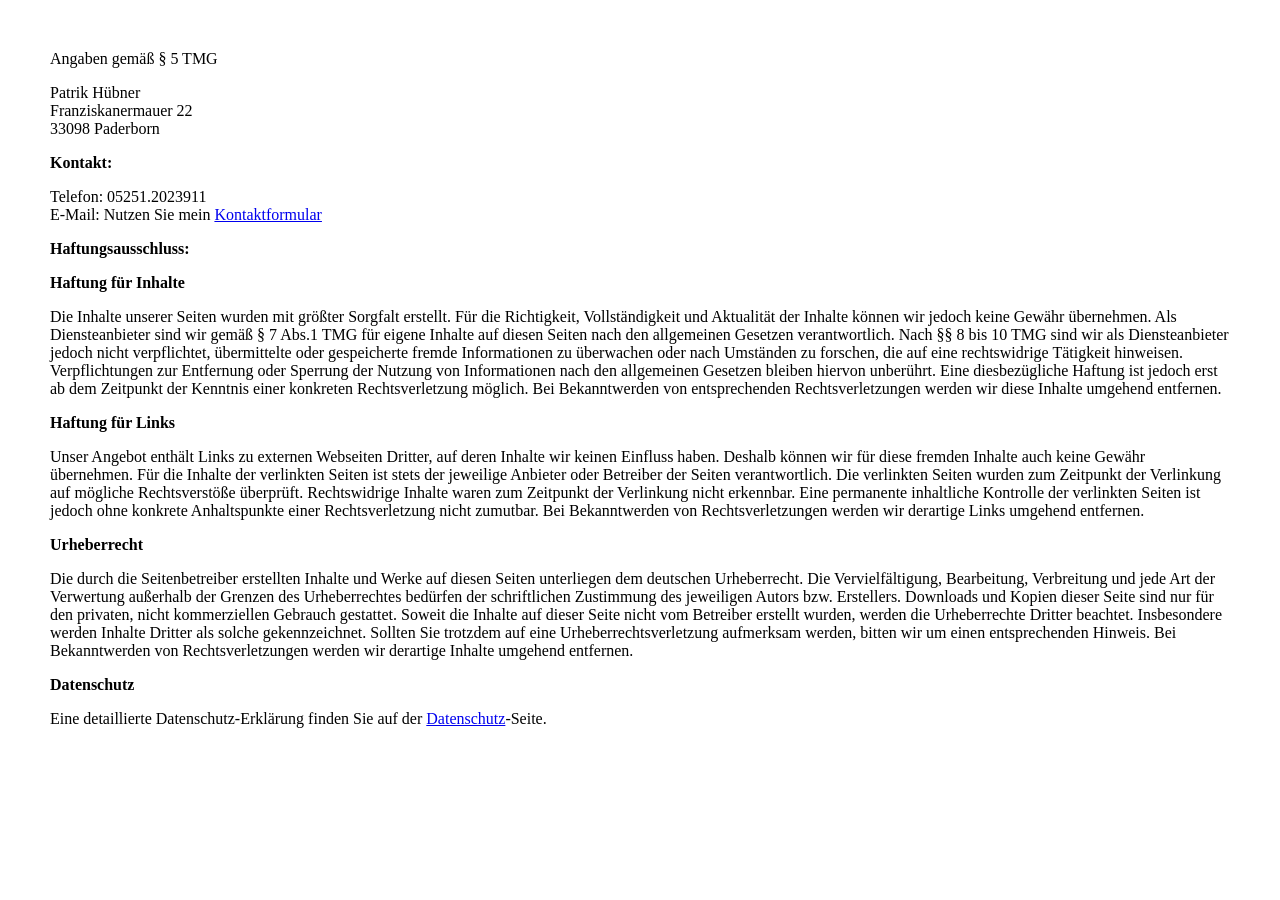
<file: impressum.html>
<!DOCTYPE html>
<html lang="en">


<!-- Mirrored from shutdown.gallery/impressum.html by HTTrack Website Copier/3.x [XR&CO'2014], Sun, 12 Apr 2026 15:52:34 GMT -->
<head>
    <meta charset="UTF-8">
    <meta http-equiv="Cache-control" content="max-age=0, no-cache, no-store, must-revalidate">
    <meta name="viewport" content="width=device-width, initial-scale=1.0">
    <meta http-equiv="X-UA-Compatible" content="ie=edge">
    <meta name="description" content="">
    <meta name="keywords" content="">
    <meta name="author" content="Patrik Huebner, www.patrik-huebner.com">
    <meta property="og:image" content="assets/images/APP_icons/openGraphImage.jpg" />
    <link rel="apple-touch-icon" sizes="180x180" href="assets/images/APP_icons/apple-touch-icon.png">
    <link rel="icon" type="image/png" href="assets/images/APP_icons/favicon-96x96.png" sizes="96x96">
    <title>SHUTDOWN.gallery - Impressum</title>

    <style>
        html,
        body {
            background: #fff
        }
    </style>
    
    <link rel="stylesheet" href="static.css">
</head>

<body>
    <p>Angaben gemäß § 5 TMG</p>
    <p>Patrik Hübner<br />
        Franziskanermauer 22<br />
        33098 Paderborn</p>
    <p><strong>Kontakt:</strong></p>
    <p>Telefon: 05251.2023911<br />
        E-Mail: Nutzen Sie mein <a href="http://www.patrik-huebner.com/contact/">Kontaktformular</a></p>
    <p><strong>Haftungsausschluss:</strong></p>
    <p><strong>Haftung für Inhalte</strong></p>
    <p>Die Inhalte unserer Seiten wurden mit größter Sorgfalt erstellt. Für die Richtigkeit, Vollständigkeit und
        Aktualität der Inhalte können wir jedoch keine Gewähr übernehmen. Als Diensteanbieter sind wir gemäß § 7 Abs.1
        TMG für eigene Inhalte auf diesen Seiten nach den allgemeinen Gesetzen verantwortlich. Nach §§ 8 bis 10 TMG sind
        wir als Diensteanbieter jedoch nicht verpflichtet, übermittelte oder gespeicherte fremde Informationen zu
        überwachen oder nach Umständen zu forschen, die auf eine rechtswidrige Tätigkeit hinweisen. Verpflichtungen zur
        Entfernung oder Sperrung der Nutzung von Informationen nach den allgemeinen Gesetzen bleiben hiervon unberührt.
        Eine diesbezügliche Haftung ist jedoch erst ab dem Zeitpunkt der Kenntnis einer konkreten Rechtsverletzung
        möglich. Bei Bekanntwerden von entsprechenden Rechtsverletzungen werden wir diese Inhalte umgehend entfernen.
    </p>
    <p><strong>Haftung für Links</strong></p>
    <p>Unser Angebot enthält Links zu externen Webseiten Dritter, auf deren Inhalte wir keinen Einfluss haben. Deshalb
        können wir für diese fremden Inhalte auch keine Gewähr übernehmen. Für die Inhalte der verlinkten Seiten ist
        stets der jeweilige Anbieter oder Betreiber der Seiten verantwortlich. Die verlinkten Seiten wurden zum
        Zeitpunkt der Verlinkung auf mögliche Rechtsverstöße überprüft. Rechtswidrige Inhalte waren zum Zeitpunkt der
        Verlinkung nicht erkennbar. Eine permanente inhaltliche Kontrolle der verlinkten Seiten ist jedoch ohne konkrete
        Anhaltspunkte einer Rechtsverletzung nicht zumutbar. Bei Bekanntwerden von Rechtsverletzungen werden wir
        derartige Links umgehend entfernen.</p>
    <p><strong>Urheberrecht</strong></p>
    <p>Die durch die Seitenbetreiber erstellten Inhalte und Werke auf diesen Seiten unterliegen dem deutschen
        Urheberrecht. Die Vervielfältigung, Bearbeitung, Verbreitung und jede Art der Verwertung außerhalb der Grenzen
        des Urheberrechtes bedürfen der schriftlichen Zustimmung des jeweiligen Autors bzw. Erstellers. Downloads und
        Kopien dieser Seite sind nur für den privaten, nicht kommerziellen Gebrauch gestattet. Soweit die Inhalte auf
        dieser Seite nicht vom Betreiber erstellt wurden, werden die Urheberrechte Dritter beachtet. Insbesondere werden
        Inhalte Dritter als solche gekennzeichnet. Sollten Sie trotzdem auf eine Urheberrechtsverletzung aufmerksam
        werden, bitten wir um einen entsprechenden Hinweis. Bei Bekanntwerden von Rechtsverletzungen werden wir
        derartige Inhalte umgehend entfernen.</p>
    <p><strong>Datenschutz</strong></p>
    <p>Eine detaillierte Datenschutz-Erklärung finden Sie auf der <a
            href="datenschutz.html">Datenschutz</a>-Seite.</p>

</body>


<!-- Mirrored from shutdown.gallery/impressum.html by HTTrack Website Copier/3.x [XR&CO'2014], Sun, 12 Apr 2026 15:52:36 GMT -->
</html>
</file>
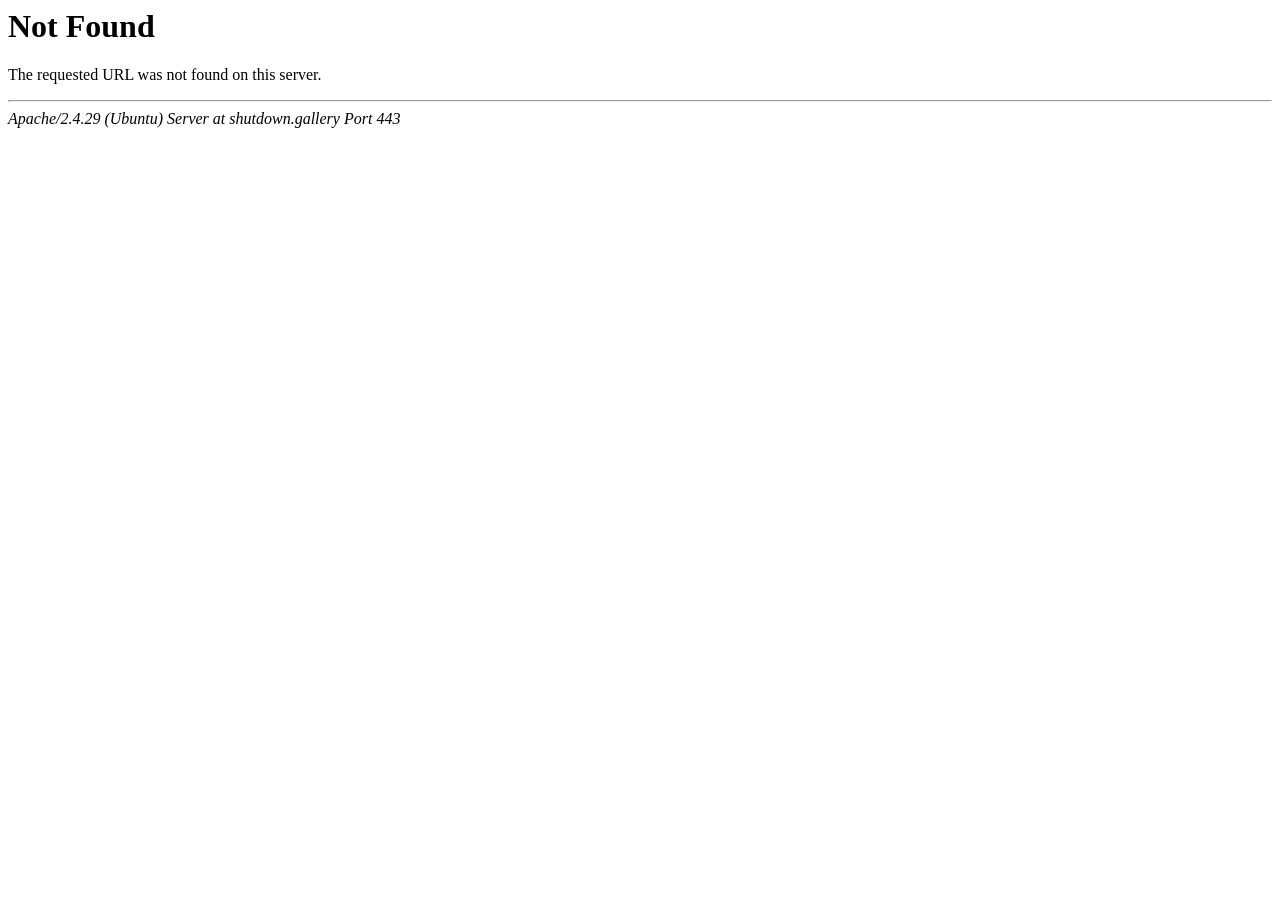
<file: SuisseIntl-Regular.html>
<!DOCTYPE HTML PUBLIC "-//IETF//DTD HTML 2.0//EN">
<html><head>
<title>404 Not Found</title>
</head><body>
<h1>Not Found</h1>
<p>The requested URL was not found on this server.</p>
<hr>
<address>Apache/2.4.29 (Ubuntu) Server at shutdown.gallery Port 443</address>
</body></html>
</file>
<file: static.css>
@font-face {
    font-family: 'Suisse';
    font-style: normal;
    font-weight: 400;
    src: url('SuisseIntl-Regular.html');
}

@font-face {
    font-family: 'Suisse';
    font-style: normal;
    font-weight: 100;
    src: url('SuisseIntl-Thin.html');
}

html {
    background: #fff;
    margin: 0;
    padding: 0;
  }

body {
    font-family: 'Suisse';
    background: #fff;
    margin: 50px;
    padding: 0;
}
</file>
